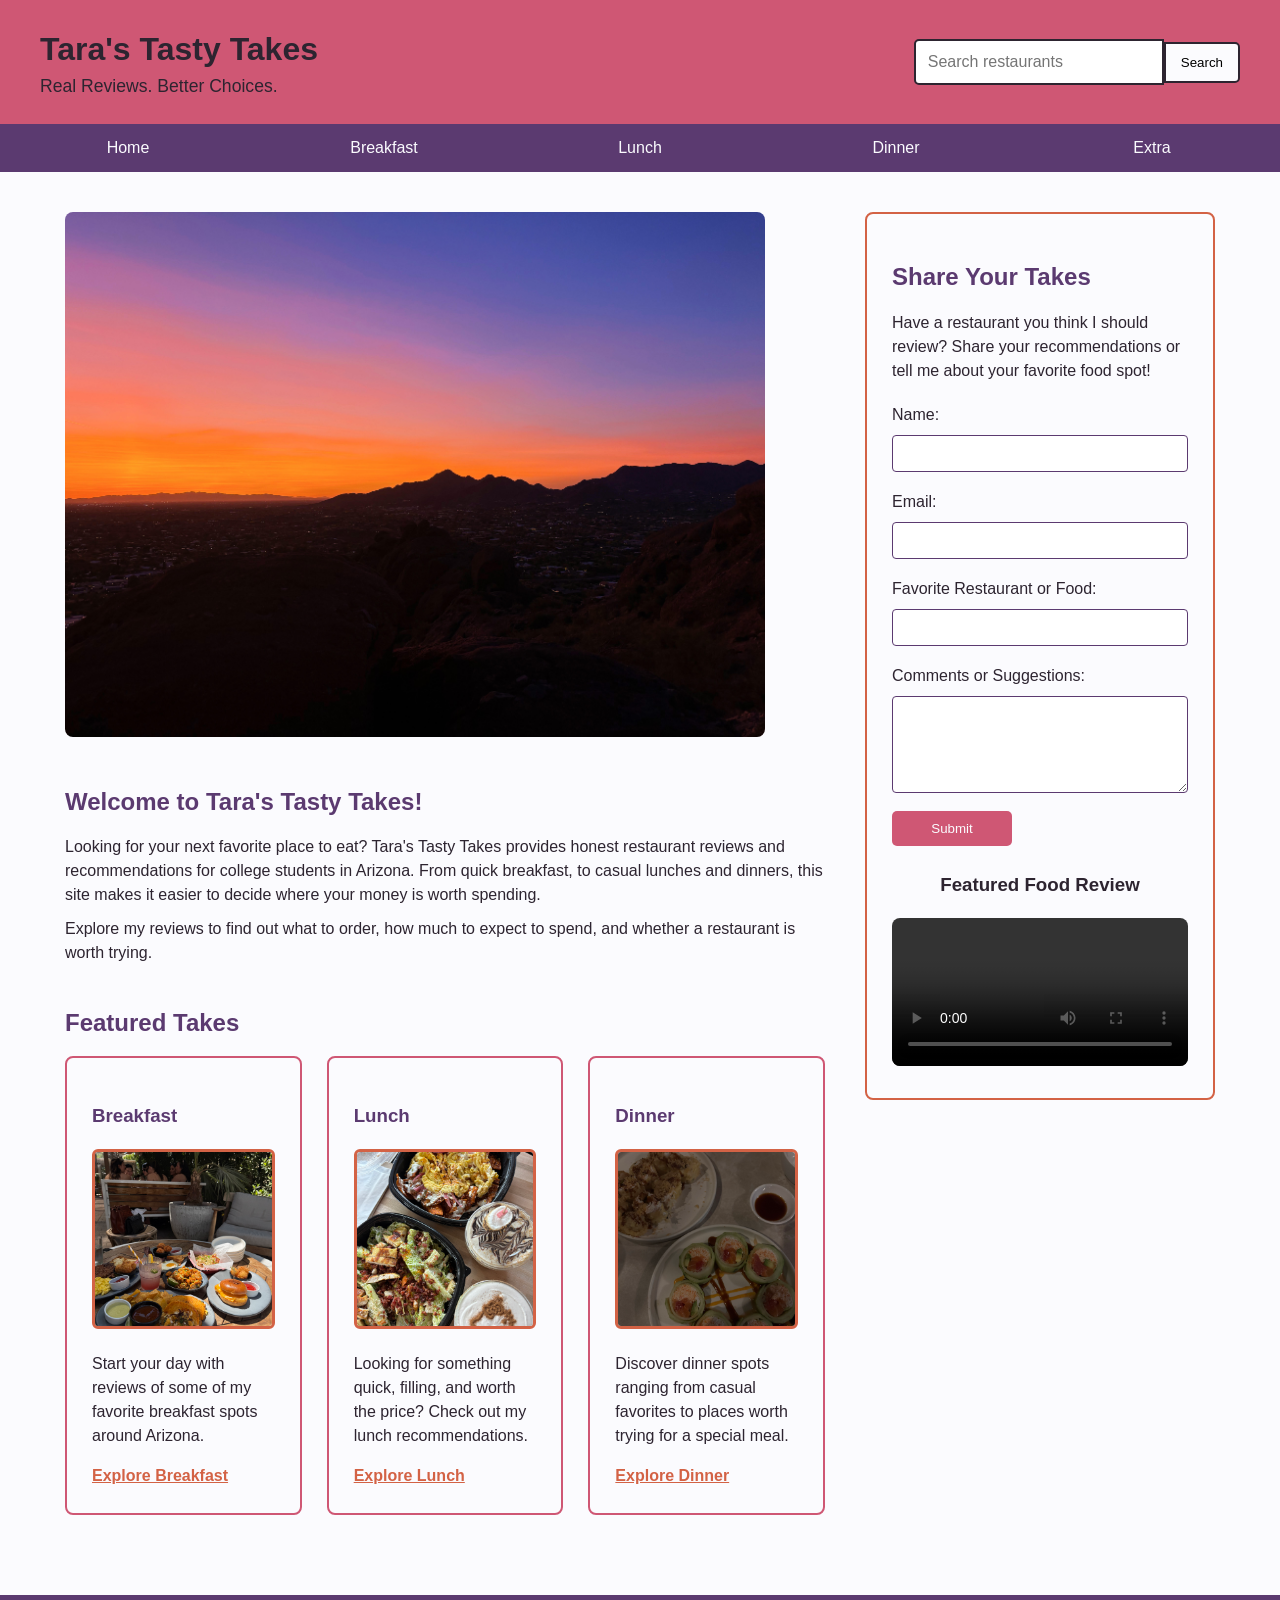
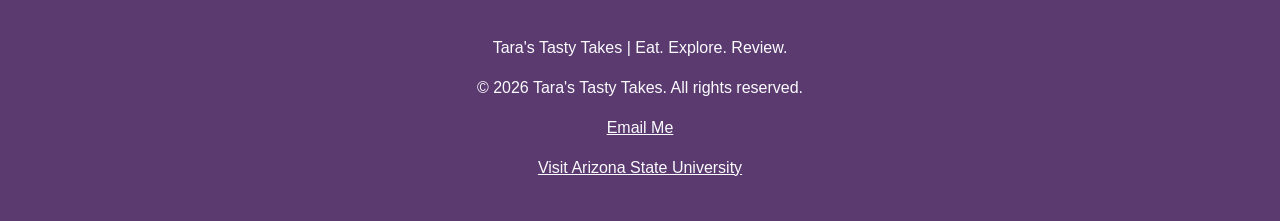
<file: index.html>
<!DOCTYPE html>
<html lang="en">
    <head>
        <script async src="https://www.googletagmanager.com/gtag/js?id=G-0K34Y6JQ4S"></script>
        <script>
          window.dataLayer = window.dataLayer || [];
          function gtag(){dataLayer.push(arguments);}
          gtag('js', new Date());

          gtag('config', 'G-0K34Y6JQ4S');
        </script>
        <meta charset="UTF-8">
        <meta name="viewport" content="width=device-width, initial-scale=1.0">
        <meta name="description" content="Tara's Tasty Takes provides restaurant reviews and recommendations for college students in Arizona.">
        <meta name="keywords" content="Arizona restaurants, restaurant reviews, food, college students">
        <meta name="author" content="Tara">
        <title>Tara's Tasty Takes | Home</title>
        <link rel="stylesheet" href="style.css">
    </head>
    <body>
        <header>
            <div class="header-content">
                <div class="logo">
                    <h1>Tara's Tasty Takes</h1>
                    <p>Real Reviews. Better Choices.</p>
                </div>
                <form class="search-form" action="#" method="get">
                    <label for="search" class="search-label">Search</label>
                    <input type="search" id="search" name="search" placeholder="Search restaurants">
                    <button type="submit">Search</button>
                </form>
            </div>
        </header>
        <nav>
            <ul>
                <li><a href="index.html">Home</a></li>
                <li><a href="breakfast.html">Breakfast</a></li>
                <li><a href="lunch.html">Lunch</a></li>
                <li><a href="dinner.html">Dinner</a></li>
                <li><a href="extra.html">Extra</a></li>
            </ul>
        </nav>
        <main>
            <div class="main-content">
                <section class="intro">
                    <img src="sunset.jpg" alt="Arizona sunset">
                    <h2>Welcome to Tara's Tasty Takes!</h2>
                    <p>
                        Looking for your next favorite place to eat? Tara's Tasty Takes
                        provides honest restaurant reviews and recommendations for college 
                        students in Arizona. From quick breakfast, to casual lunches and dinners, 
                        this site makes it easier to decide where your money is worth spending.
                    </p>
                    <p>
                        Explore my reviews to find out what to order, how much to expect to spend,
                        and whether a restaurant is worth trying.
                    </p>
                </section>
                <section class="featured">
                    <h2>Featured Takes</h2>
                    <div class="featured-grid">
                        <article>
                            <h3>Breakfast</h3>
                            <img src="featured-breakfast.jpg" alt="featured breakfast">
                            <p>
                                Start your day with reviews of some of my favorite breakfast
                                spots around Arizona.
                            </p>
                            <a href="breakfast.html">Explore Breakfast</a>
                        </article>
                        <article>
                            <h3>Lunch</h3>
                            <img src="featured-lunch.jpg" alt="featured lunch">
                            <p>
                                Looking for something quick, filling, and worth the price?
                                Check out my lunch recommendations.
                            </p>
                            <a href="lunch.html">Explore Lunch</a>
                        </article>
                        <article>
                            <h3>Dinner</h3>
                            <img src="featured-dinner.jpg" alt="featured dinner">
                            <p>
                                Discover dinner spots ranging from casual favorites to places
                                worth trying for a special meal.
                            </p>
                            <a href="dinner.html">Explore Dinner</a>
                        </article>
                    </div>
                </section>
            </div>
            <section class="feedback">
                <h2>Share Your Takes</h2>
                <p>
                    Have a restaurant you think I should review? Share your recommendations
                    or tell me about your favorite food spot!
                </p>
                <form action="#" method="post">
                    <label for="name">Name:</label>
                    <input type="text" id="name" name="name">
                    <label for="email">Email:</label>
                    <input type="email" id="email" name="email">
                    <label for="favorite">Favorite Restaurant or Food:</label>
                    <input type="text" id="favorite" name="favorite">
                    <label for="comments">Comments or Suggestions:</label>
                    <textarea id="comments" name="comments" rows="5"></textarea>
                    <button type="submit">Submit</button>
                </form>
                <section class="video-section">
                    <h3>Featured Food Review</h3>
                    <video controls>
                        <source src="PitaValley-Video-Review.MP4" type="video/mp4">
                        Your browser does not support the video element.
                    </video>
                </section>
            </section>
        </main>
        <footer>
            <p>
                Tara's Tasty Takes | Eat. Explore. Review.
            </p>
            <p>&copy; 2026 Tara's Tasty Takes. All rights reserved.</p>
            <p>
                <a href="mailto:tarastastytakes@gmail.com">Email Me</a>
            </p>
            <p>
                <a href="https://www.asu.edu/" target="_blank" rel="noopener noreferer">
                    Visit Arizona State University
                </a>
            </p>
        </footer>
    </body>
</html>
</file>
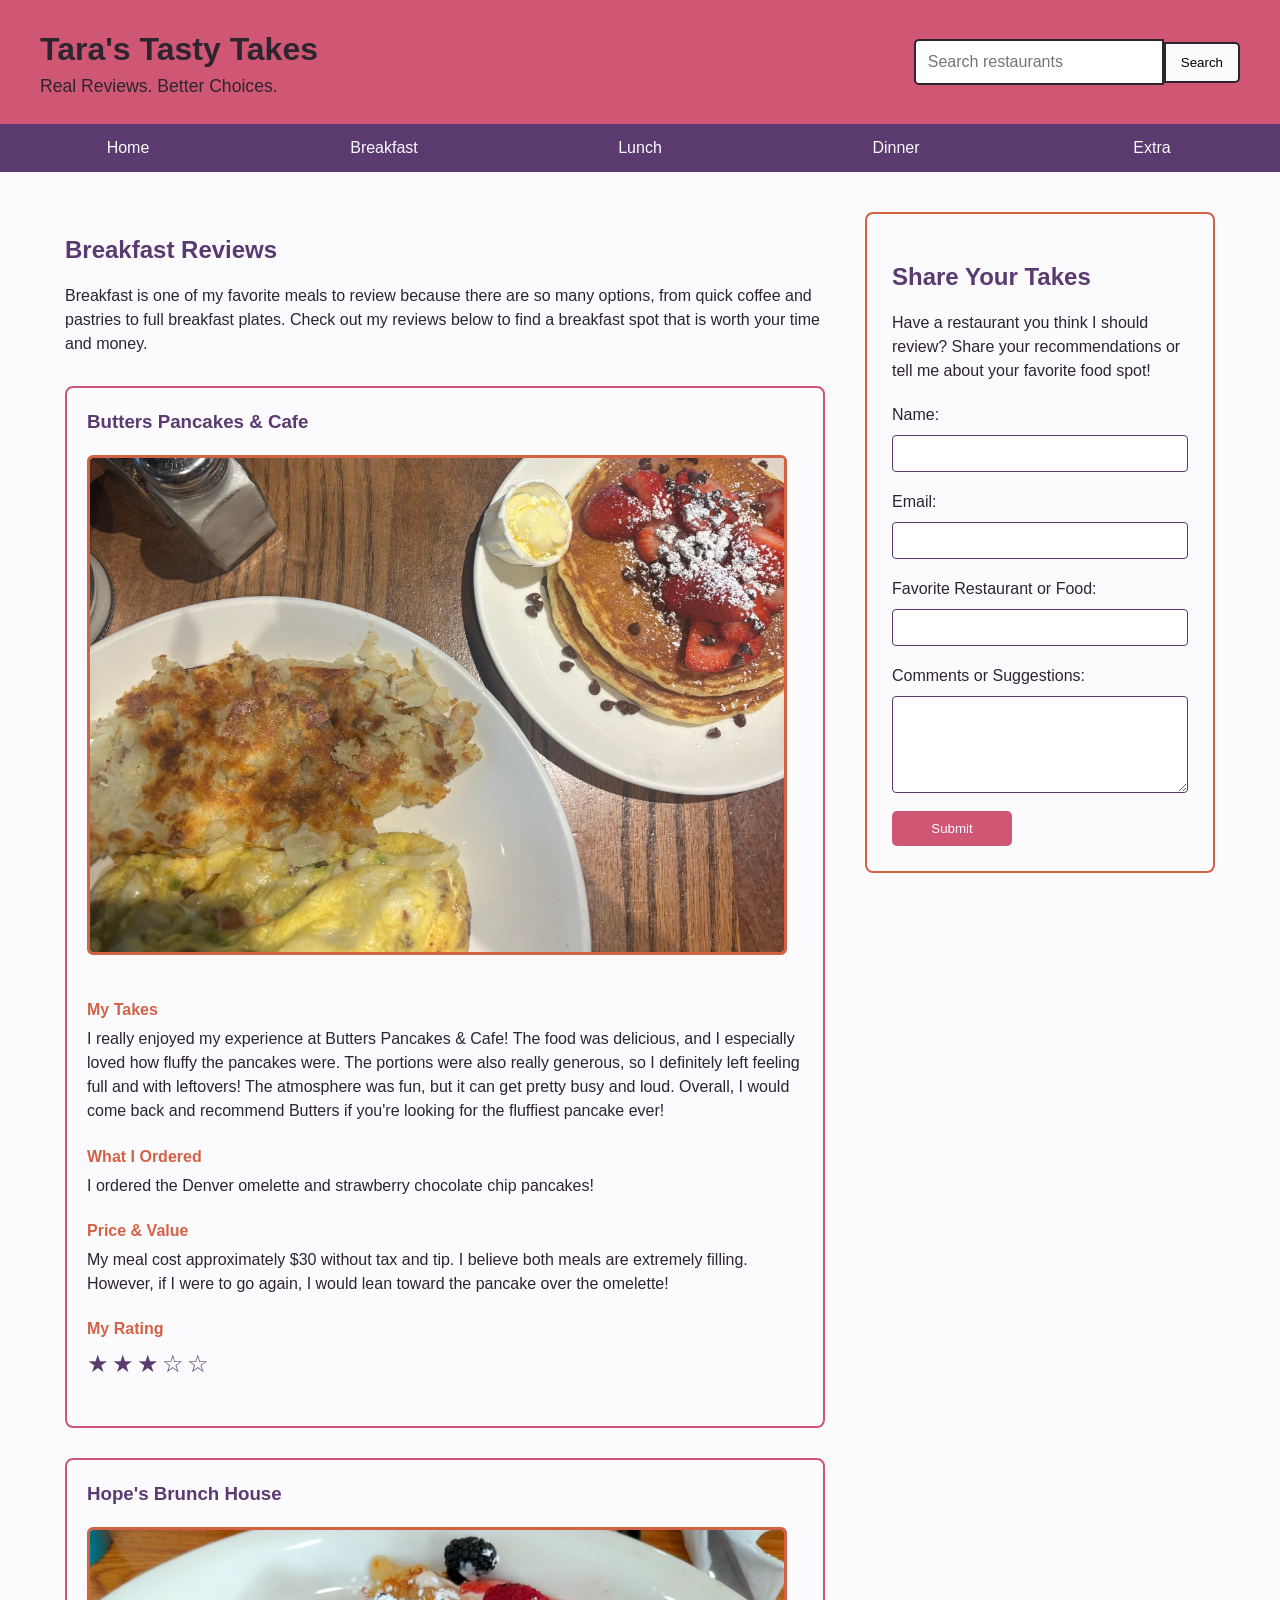
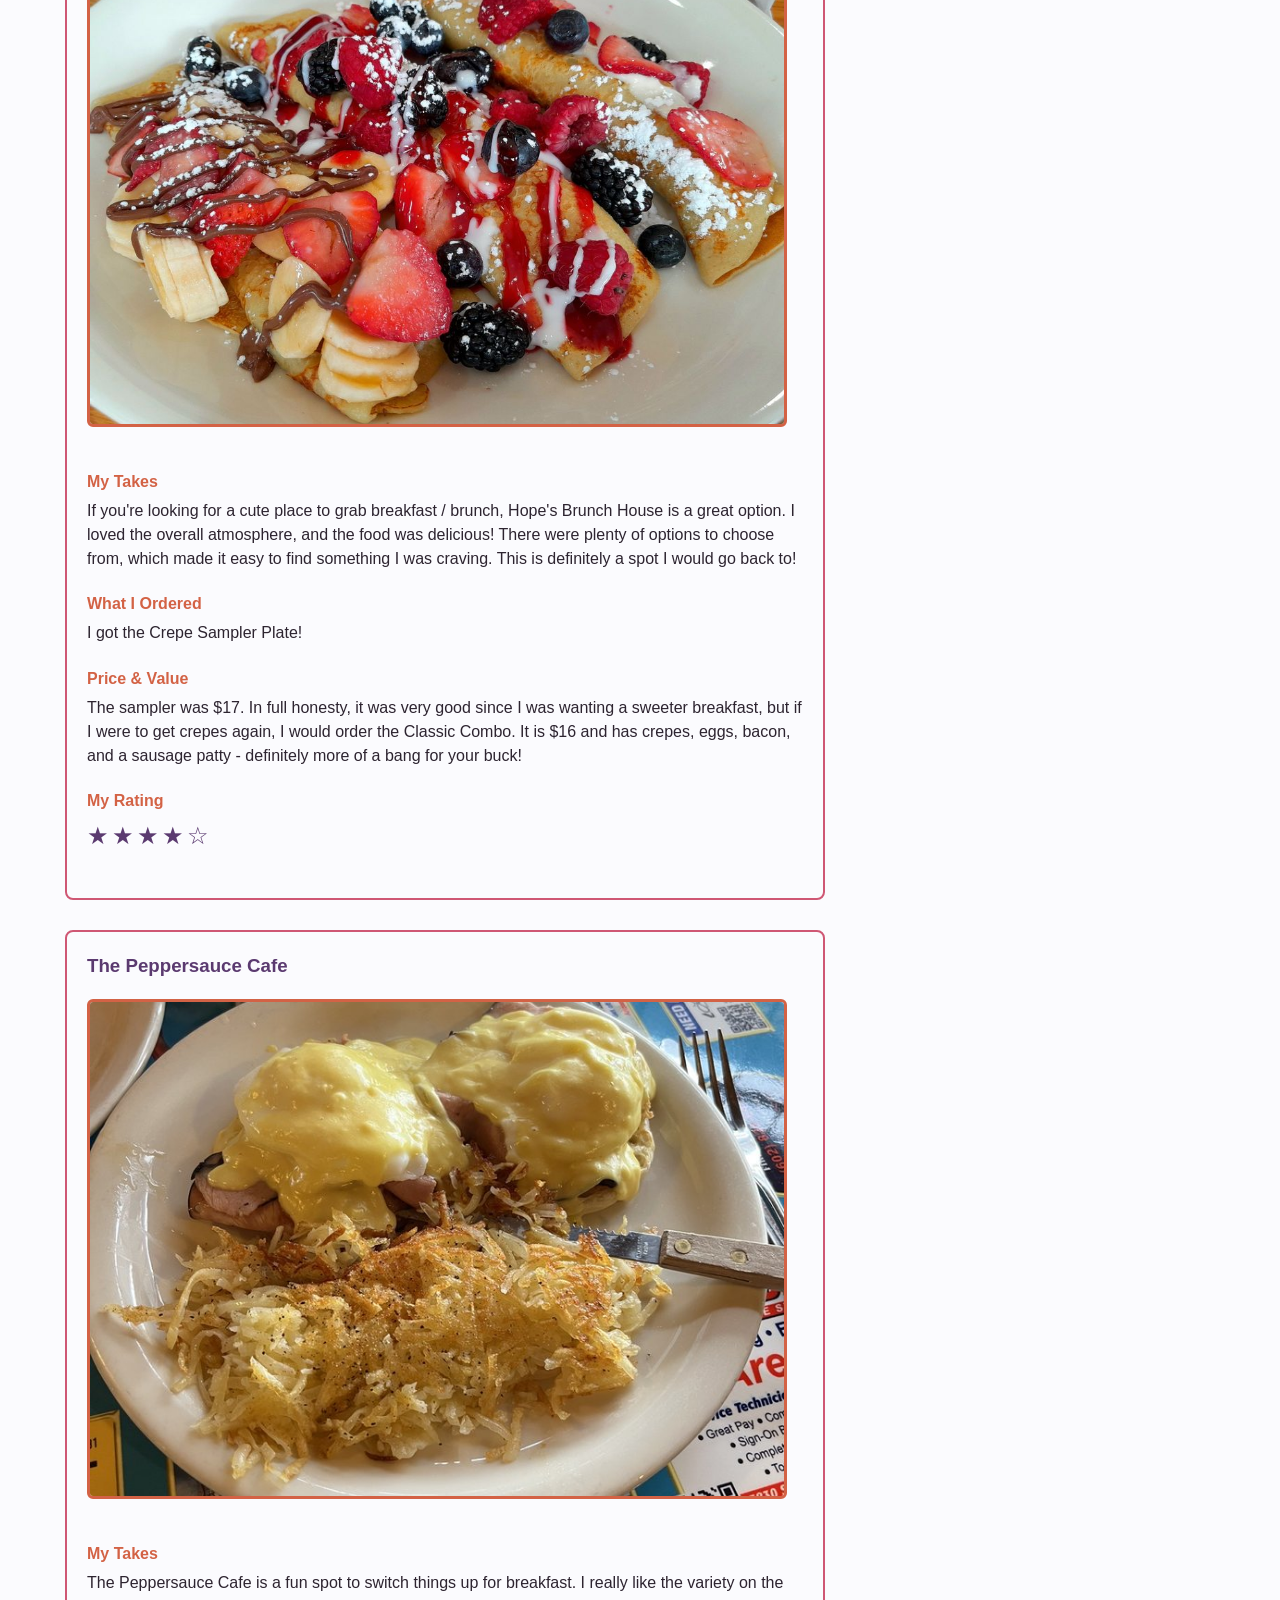
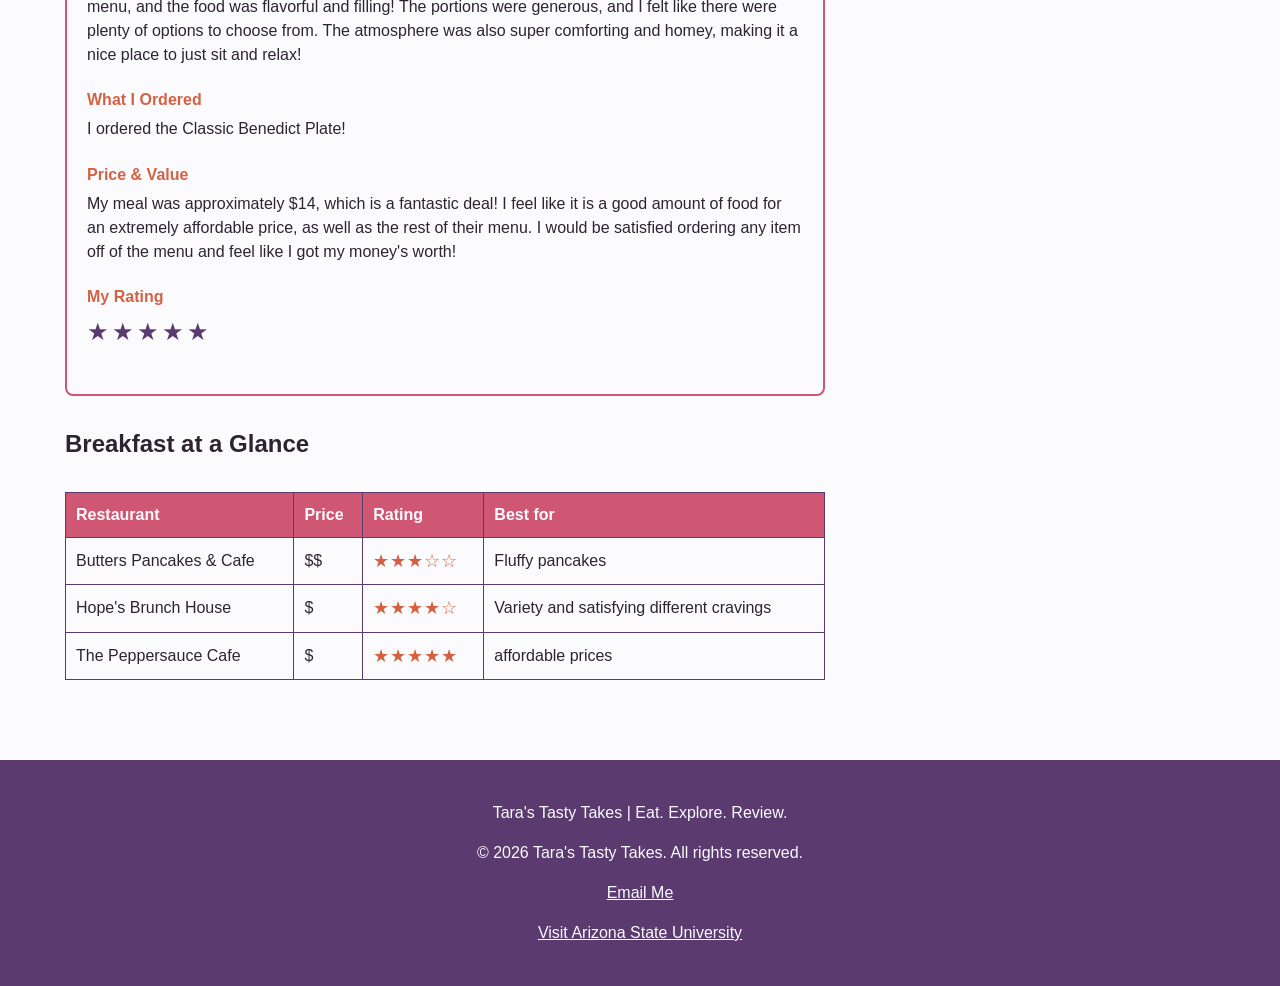
<file: breakfast.html>
<!DOCTYPE html>
<html lang="en">
    <head>
        <script async src="https://www.googletagmanager.com/gtag/js?id=G-0K34Y6JQ4S"></script>
        <script>
          window.dataLayer = window.dataLayer || [];
          function gtag(){dataLayer.push(arguments);}
          gtag('js', new Date());

          gtag('config', 'G-0K34Y6JQ4S');
        </script>
        <meta charset="UTF-8">
        <meta name="viewport" content="width=device-width, initial-scale=1.0">
        <meta name="description" content="Breakfast restaurant reviews and recommendations for college students in Arizona.">
        <meta name="keywords" content="Arizona breakfast restaurants, breakfast reviews, food, college students">
        <meta name="author" content="Tara">
        <title>Tara's Tasty Takes | Breakfast</title>
        <link rel="stylesheet" href="style.css">
    </head>
    <body>
        <header>
            <div class="header-content">
                <div class="logo">
                    <h1>Tara's Tasty Takes</h1>
                    <p>Real Reviews. Better Choices.</p>
                </div>
                <form class="search-form" action="#" method="get">
                    <label for="search" class="search-label">Search</label>
                    <input type="search" id="search" name="search" placeholder="Search restaurants">
                    <button type="submit">Search</button>
                </form>
            </div>
        </header>
        <nav>
            <ul>
                <li><a href="index.html">Home</a></li>
                <li><a href="breakfast.html">Breakfast</a></li>
                <li><a href="lunch.html">Lunch</a></li>
                <li><a href="dinner.html">Dinner</a></li>
                <li><a href="extra.html">Extra</a></li>
            </ul>
        </nav>
        <main>
            <div class="main-content">
                <section class="page-intro">
                    <h2>Breakfast Reviews</h2>
                    <p>
                        Breakfast is one of my favorite meals to review because there are
                        so many options, from quick coffee and pastries to full breakfast
                        plates. Check out my reviews below to find a breakfast spot that
                        is worth your time and money.
                    </p>
                </section>
                <section class="review-card">
                    <h3>Butters Pancakes & Cafe</h3>
                    <img src="buttersreview.jpg"
                    alt="Breakfast from Butters Pancakes & Cafe">
                    <h4>My Takes</h4>
                    <p>
                        I really enjoyed my experience at Butters Pancakes & Cafe! The food was
                        delicious, and I especially loved how fluffy the pancakes were. The portions
                        were also really generous, so I definitely left feeling full and with leftovers!
                        The atmosphere was fun, but it can get pretty busy and loud. Overall, I would
                        come back and recommend Butters if you're looking for the fluffiest pancake ever!
                    </p>
                    <h4>What I Ordered</h4>
                    <p>
                        I ordered the Denver omelette and strawberry chocolate chip pancakes!
                    </p>
                    <h4>Price &amp; Value</h4>
                    <p>
                        My meal cost approximately $30 without tax and tip. I believe both meals are extremely
                        filling. However, if I were to go again, I would lean toward the pancake over the omelette!
                    </p>
                    <h4>My Rating</h4>
                    <p class="rating">★★★☆☆</p>
                </section>
                <section class="review-card">
                    <h3>Hope's Brunch House</h3>
                    <img src="hopesbrunch.jpg"
                    alt="Breakfast from Hope's Brunch House">
                    <h4>My Takes</h4>
                    <p>
                        If you're looking for a cute place to grab breakfast / brunch, Hope's Brunch House
                        is a great option. I loved the overall atmosphere, and the food was delicious! There
                        were plenty of options to choose from, which made it easy to find something I was
                        craving. This is definitely a spot I would go back to!
                    </p>
                    <h4>What I Ordered</h4>
                    <p>
                        I got the Crepe Sampler Plate!
                    </p>
                    <h4>Price &amp; Value</h4>
                    <p>
                        The sampler was $17. In full honesty, it was very good since I was wanting a sweeter
                        breakfast, but if I were to get crepes again, I would order the Classic Combo. It is
                        $16 and has crepes, eggs, bacon, and a sausage patty - definitely more of a bang for
                        your buck! 
                    </p>
                    <h4>My Rating</h4>
                    <p class="rating">★★★★☆</p>
                </section>
                <section class="review-card">
                    <h3>The Peppersauce Cafe</h3>
                    <img src="peppersauce.jpg"
                    alt="Breakfast from the Peppersauce Cafe">
                    <h4>My Takes</h4>
                    <p>
                        The Peppersauce Cafe is a fun spot to switch things up for breakfast. I really like the variety
                        on the menu, and the food was flavorful and filling! The portions were generous, and I felt
                        like there were plenty of options to choose from. The atmosphere was also super comforting and 
                        homey, making it a nice place to just sit and relax!
                    </p>
                    <h4>What I Ordered</h4>
                    <p>
                        I ordered the Classic Benedict Plate!
                    </p>
                    <h4>Price &amp; Value</h4>
                    <p>
                        My meal was approximately $14, which is a fantastic deal! I feel like it is a good amount of food
                        for an extremely affordable price, as well as the rest of their menu. I would be satisfied ordering
                        any item off of the menu and feel like I got my money's worth!
                    </p>
                    <h4>My Rating</h4>
                    <p class="rating">★★★★★</p>
                </section>
                <section>
                    <h2>Breakfast at a Glance</h2>
                    <table class="review-table">
                        <tr>
                            <th>Restaurant</th>
                            <th>Price</th>
                            <th>Rating</th>
                            <th>Best for</th>
                        </tr>
                        <tr>
                            <td>Butters Pancakes & Cafe</td>
                            <td>$$</td>
                            <td class="table-rating">★★★☆☆</td>
                            <td>Fluffy pancakes</td>
                        </tr>
                        <tr>
                            <td>Hope's Brunch House</td>
                            <td>$</td>
                            <td class="table-rating">★★★★☆</td>
                            <td>Variety and satisfying different cravings</td>
                        </tr>
                        <tr>
                            <td>The Peppersauce Cafe</td>
                            <td>$</td>
                            <td class="table-rating">★★★★★</td>
                            <td>affordable prices</td>
                        </tr>
                    </table>
                </section>
            </div>
            <section class="feedback">
                <h2>Share Your Takes</h2>
                <p>
                    Have a restaurant you think I should review? Share your recommendations
                    or tell me about your favorite food spot!
                </p>
                <form action="#" method="post">
                    <label for="name">Name:</label>
                    <input type="text" id="name" name="name">
                    <label for="email">Email:</label>
                    <input type="email" id="email" name="email">
                    <label for="favorite">Favorite Restaurant or Food:</label>
                    <input type="text" id="favorite" name="favorite">
                    <label for="comments">Comments or Suggestions:</label>
                    <textarea id="comments" name="comments" rows="5"></textarea>
                    <button type="submit">Submit</button>
                </form>
            </section>
        </main>
        <footer>
            <p>
                Tara's Tasty Takes | Eat. Explore. Review.
            </p>
            <p>&copy; 2026 Tara's Tasty Takes. All rights reserved.</p>
            <p>
                <a href="mailto:tarastastytakes@gmail.com">Email Me</a>
            </p>
            <p>
                <a href="https://www.asu.edu/" target="_blank" rel="noopener noreferer">
                    Visit Arizona State University
                </a>
            </p>
        </footer>
    </body>
</html>
</file>
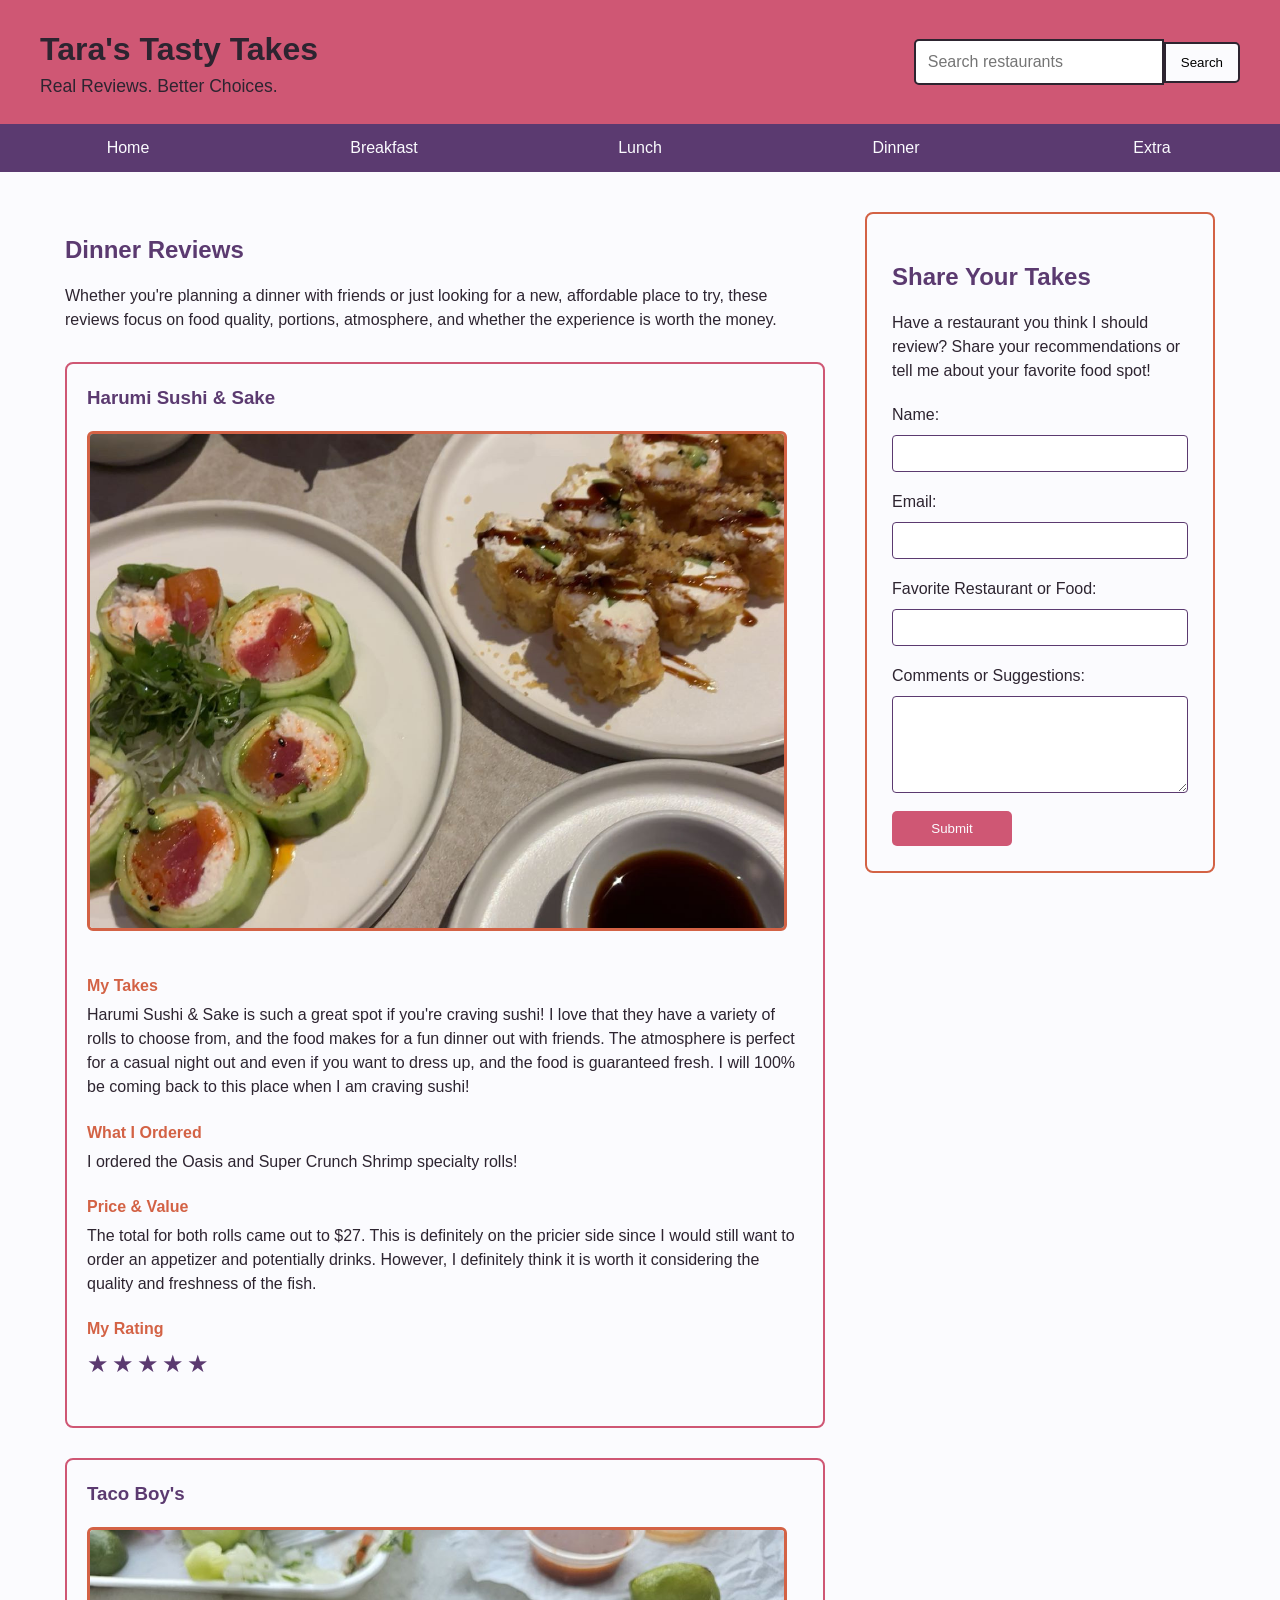
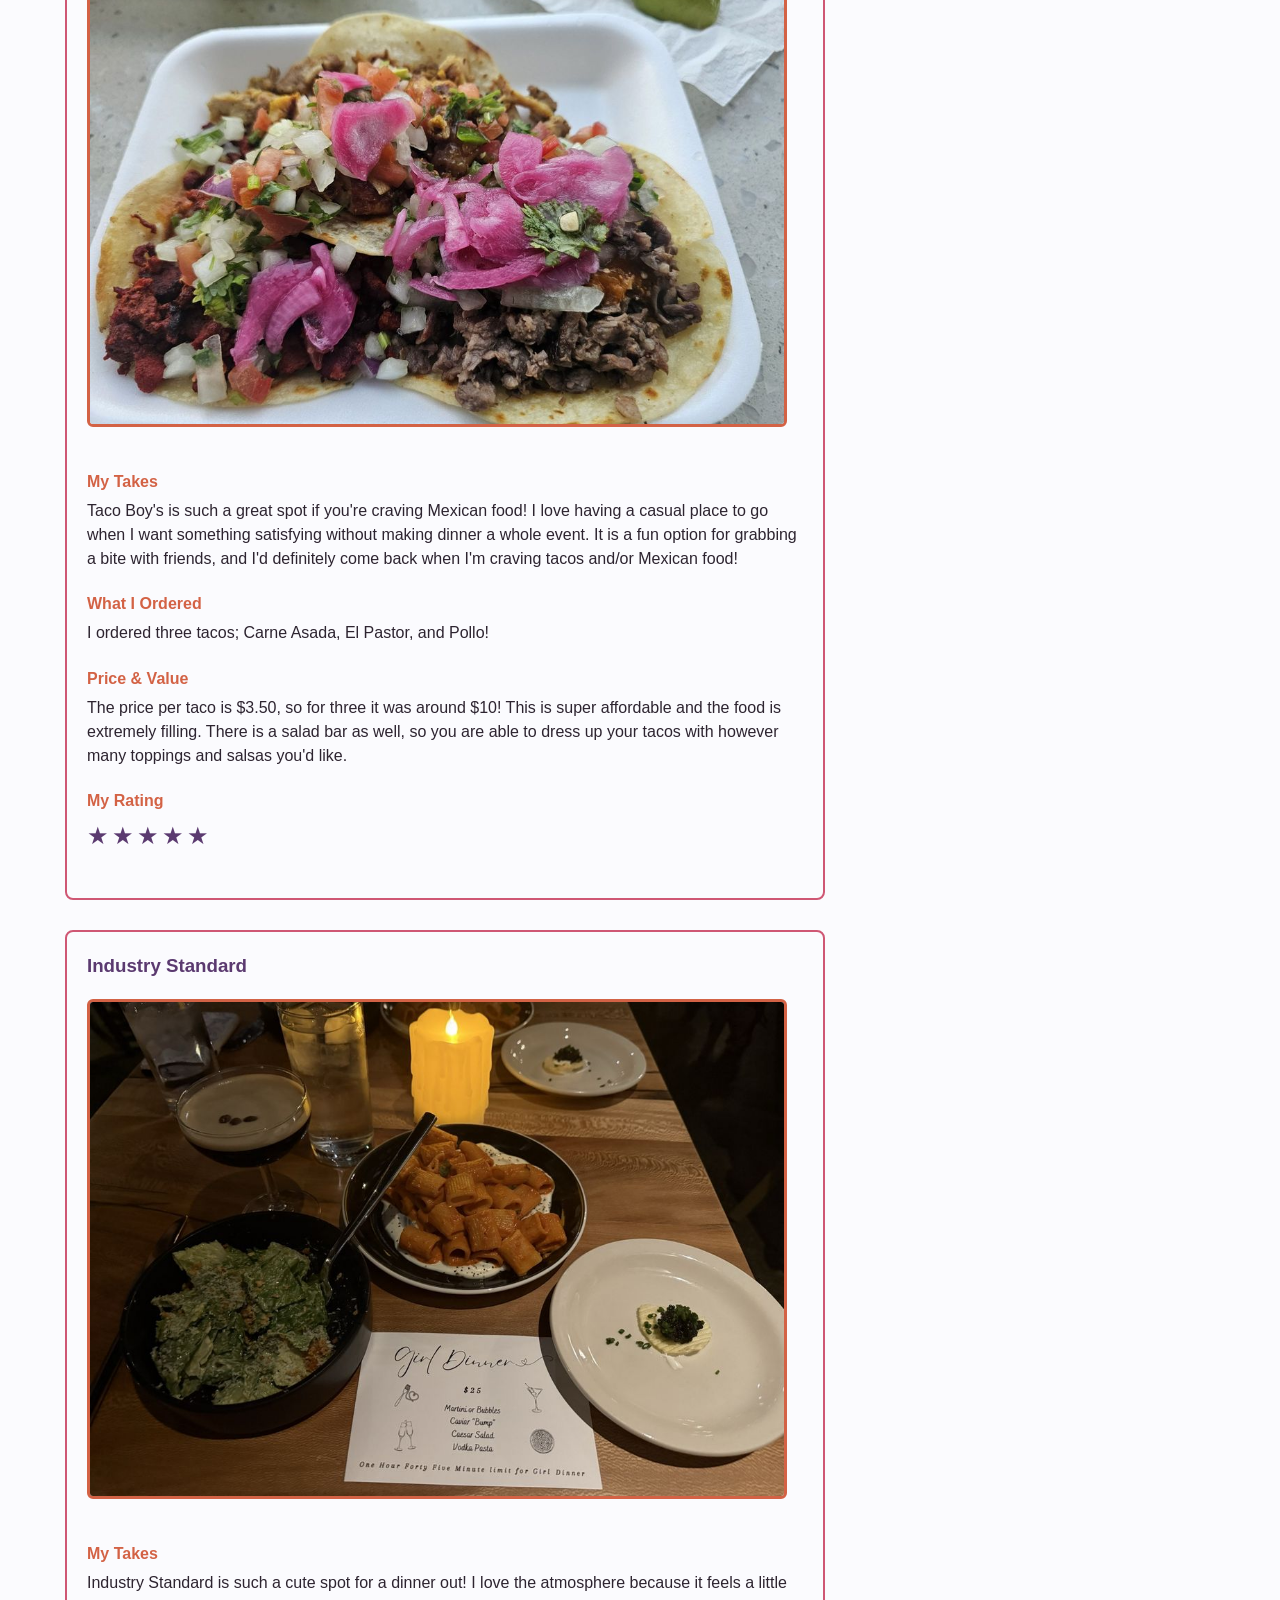
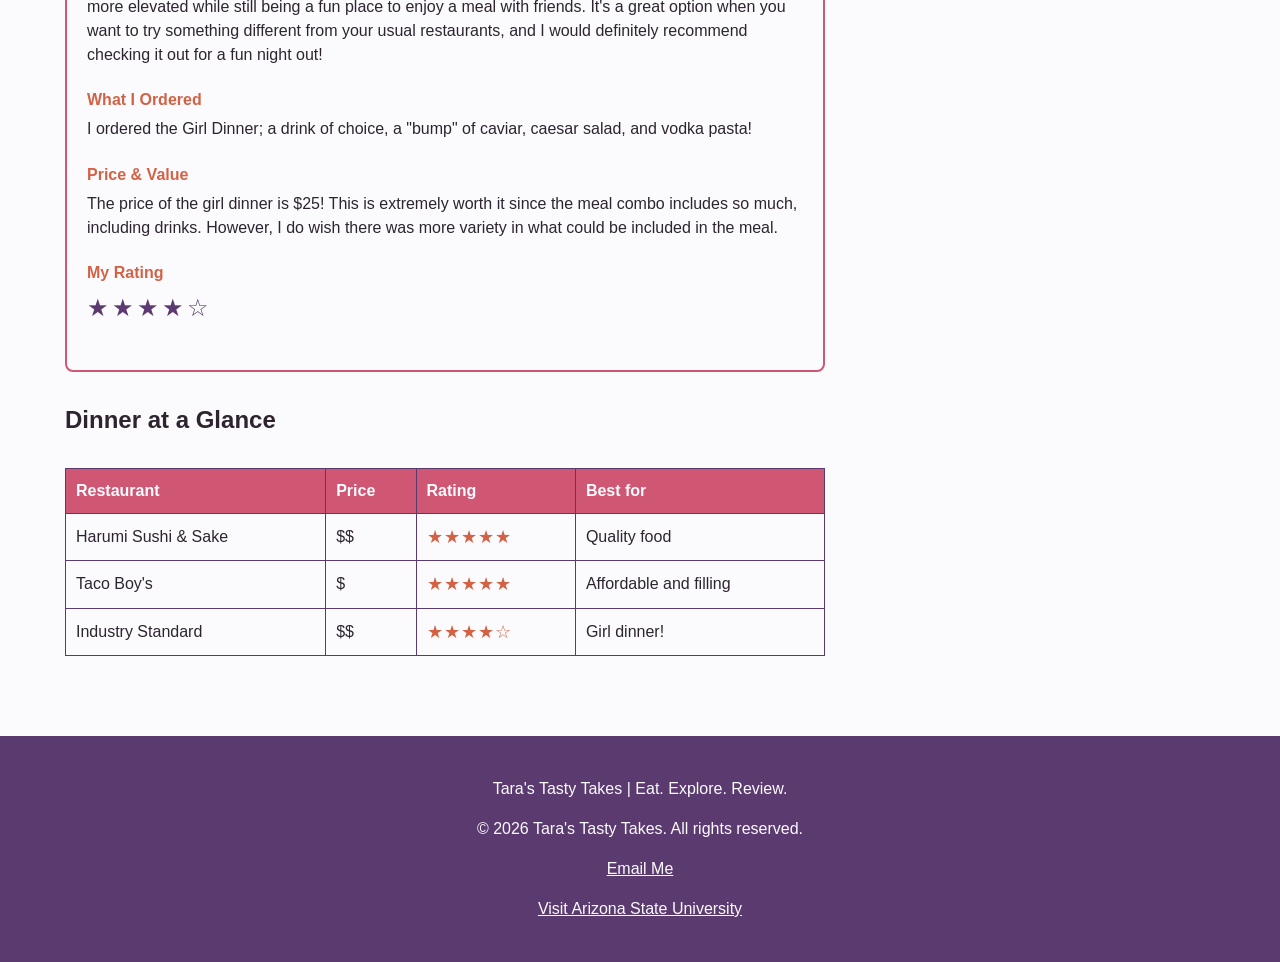
<file: dinner.html>
<!DOCTYPE html>
<html lang="en">
    <head>
        <script async src="https://www.googletagmanager.com/gtag/js?id=G-0K34Y6JQ4S"></script>
        <script>
          window.dataLayer = window.dataLayer || [];
          function gtag(){dataLayer.push(arguments);}
          gtag('js', new Date());

          gtag('config', 'G-0K34Y6JQ4S');
        </script>
        <meta charset="UTF-8">
        <meta name="viewport" content="width=device-width, initial-scale=1.0">
        <meta name="description" content="Dinner restaurant reviews and recommendations for college students in Arizona.">
        <meta name="keywords" content="Arizona dinner restaurants, dinner reviews, food, college students">
        <meta name="author" content="Tara">
        <title>Tara's Tasty Takes | Dinner</title>
        <link rel="stylesheet" href="style.css">
    </head>
    <body>
        <header>
            <div class="header-content">
                <div class="logo">
                    <h1>Tara's Tasty Takes</h1>
                    <p>Real Reviews. Better Choices.</p>
                </div>
                <form class="search-form" action="#" method="get">
                    <label for="search" class="search-label">Search</label>
                    <input type="search" id="search" name="search" placeholder="Search restaurants">
                    <button type="submit">Search</button>
                </form>
            </div>
        </header>
        <nav>
            <ul>
                <li><a href="index.html">Home</a></li>
                <li><a href="breakfast.html">Breakfast</a></li>
                <li><a href="lunch.html">Lunch</a></li>
                <li><a href="dinner.html">Dinner</a></li>
                <li><a href="extra.html">Extra</a></li>
            </ul>
        </nav>
        <main>
            <div class="main-content">
                <section class="page-intro">
                    <h2>Dinner Reviews</h2>
                    <p>
                        Whether you're planning a dinner with friends or just looking for a new, affordable place
                        to try, these reviews focus on food quality, portions, atmosphere, and whether the experience
                        is worth the money.
                    </p>
                </section>
                <section class="review-card">
                    <h3>Harumi Sushi & Sake</h3>
                    <img src="harumi.jpg"
                    alt="Dinner from Harumi Sushi & Sake">
                    <h4>My Takes</h4>
                    <p>
                        Harumi Sushi & Sake is such a great spot if you're craving sushi! I love that they have a
                        variety of rolls to choose from, and the food makes for a fun dinner out with friends. The
                        atmosphere is perfect for a casual night out and even if you want to dress up, and the food is
                        guaranteed fresh. I will 100% be coming back to this place when I am craving sushi!
                    </p>
                    <h4>What I Ordered</h4>
                    <p>
                        I ordered the Oasis and Super Crunch Shrimp specialty rolls!
                    </p>
                    <h4>Price &amp; Value</h4>
                    <p>
                        The total for both rolls came out to $27. This is definitely on the pricier side since I
                        would still want to order an appetizer and potentially drinks. However, I definitely think
                        it is worth it considering the quality and freshness of the fish.                    
                    </p>
                    <h4>My Rating</h4>
                    <p class="rating">★★★★★</p>
                </section>
                <section class="review-card">
                    <h3>Taco Boy's</h3>
                    <img src="tacoboys.jpg"
                    alt="Dinner from Taco Boy's">
                    <h4>My Takes</h4>
                    <p>
                        Taco Boy's is such a great spot if you're craving Mexican food! I love having a casual
                        place to go when I want something satisfying without making dinner a whole event. It is
                        a fun option for grabbing a bite with friends, and I'd definitely come back when I'm
                        craving tacos and/or Mexican food!
                    </p>
                    <h4>What I Ordered</h4>
                    <p>
                        I ordered three tacos; Carne Asada, El Pastor, and Pollo!
                    </p>
                    <h4>Price &amp; Value</h4>
                    <p>
                        The price per taco is $3.50, so for three it was around $10! This is super affordable
                        and the food is extremely filling. There is a salad bar as well, so you are able to
                        dress up your tacos with however many toppings and salsas you'd like.
                    </p>
                    <h4>My Rating</h4>
                    <p class="rating">★★★★★</p>
                </section>
                <section class="review-card">
                    <h3>Industry Standard</h3>
                    <img src="industrystandard.jpg"
                    alt="Dinner from Industry Standard">
                    <h4>My Takes</h4>
                    <p>
                        Industry Standard is such a cute spot for a dinner out! I love the atmosphere because it
                        feels a little more elevated while still being a fun place to enjoy a meal with friends.
                        It's a great option when you want to try something different from your usual restaurants,
                        and I would definitely recommend checking it out for a fun night out!
                    </p>
                    <h4>What I Ordered</h4>
                    <p>
                        I ordered the Girl Dinner; a drink of choice, a "bump" of caviar, caesar salad, and vodka
                        pasta!
                    </p>
                    <h4>Price &amp; Value</h4>
                    <p>
                        The price of the girl dinner is $25! This is extremely worth it since the meal combo includes
                        so much, including drinks. However, I do wish there was more variety in what could be included
                        in the meal.
                    </p>
                    <h4>My Rating</h4>
                    <p class="rating">★★★★☆</p>
                </section>
                <section>
                    <h2>Dinner at a Glance</h2>
                    <table class="review-table">
                        <tr>
                            <th>Restaurant</th>
                            <th>Price</th>
                            <th>Rating</th>
                            <th>Best for</th>
                        </tr>
                        <tr>
                            <td>Harumi Sushi & Sake</td>
                            <td>$$</td>
                            <td class="table-rating">★★★★★</td>
                            <td>Quality food</td>
                        </tr>
                        <tr>
                            <td>Taco Boy's</td>
                            <td>$</td>
                            <td class="table-rating">★★★★★</td>
                            <td>Affordable and filling</td>
                        </tr>
                        <tr>
                            <td>Industry Standard</td>
                            <td>$$</td>
                            <td class="table-rating">★★★★☆</td>
                            <td>Girl dinner!</td>
                        </tr>
                    </table>
                </section>
            </div>
            <section class="feedback">
                <h2>Share Your Takes</h2>
                <p>
                    Have a restaurant you think I should review? Share your recommendations
                    or tell me about your favorite food spot!
                </p>
                <form action="#" method="post">
                    <label for="name">Name:</label>
                    <input type="text" id="name" name="name">
                    <label for="email">Email:</label>
                    <input type="email" id="email" name="email">
                    <label for="favorite">Favorite Restaurant or Food:</label>
                    <input type="text" id="favorite" name="favorite">
                    <label for="comments">Comments or Suggestions:</label>
                    <textarea id="comments" name="comments" rows="5"></textarea>
                    <button type="submit">Submit</button>
                </form>
            </section>
        </main>
        <footer>
            <p>
                Tara's Tasty Takes | Eat. Explore. Review.
            </p>
            <p>&copy; 2026 Tara's Tasty Takes. All rights reserved.</p>
            <p>
                <a href="mailto:tarastastytakes@gmail.com">Email Me</a>
            </p>
            <p>
                <a href="https://www.asu.edu/" target="_blank" rel="noopener noreferer">
                    Visit Arizona State University
                </a>
            </p>
        </footer>
    </body>
</html>
</file>
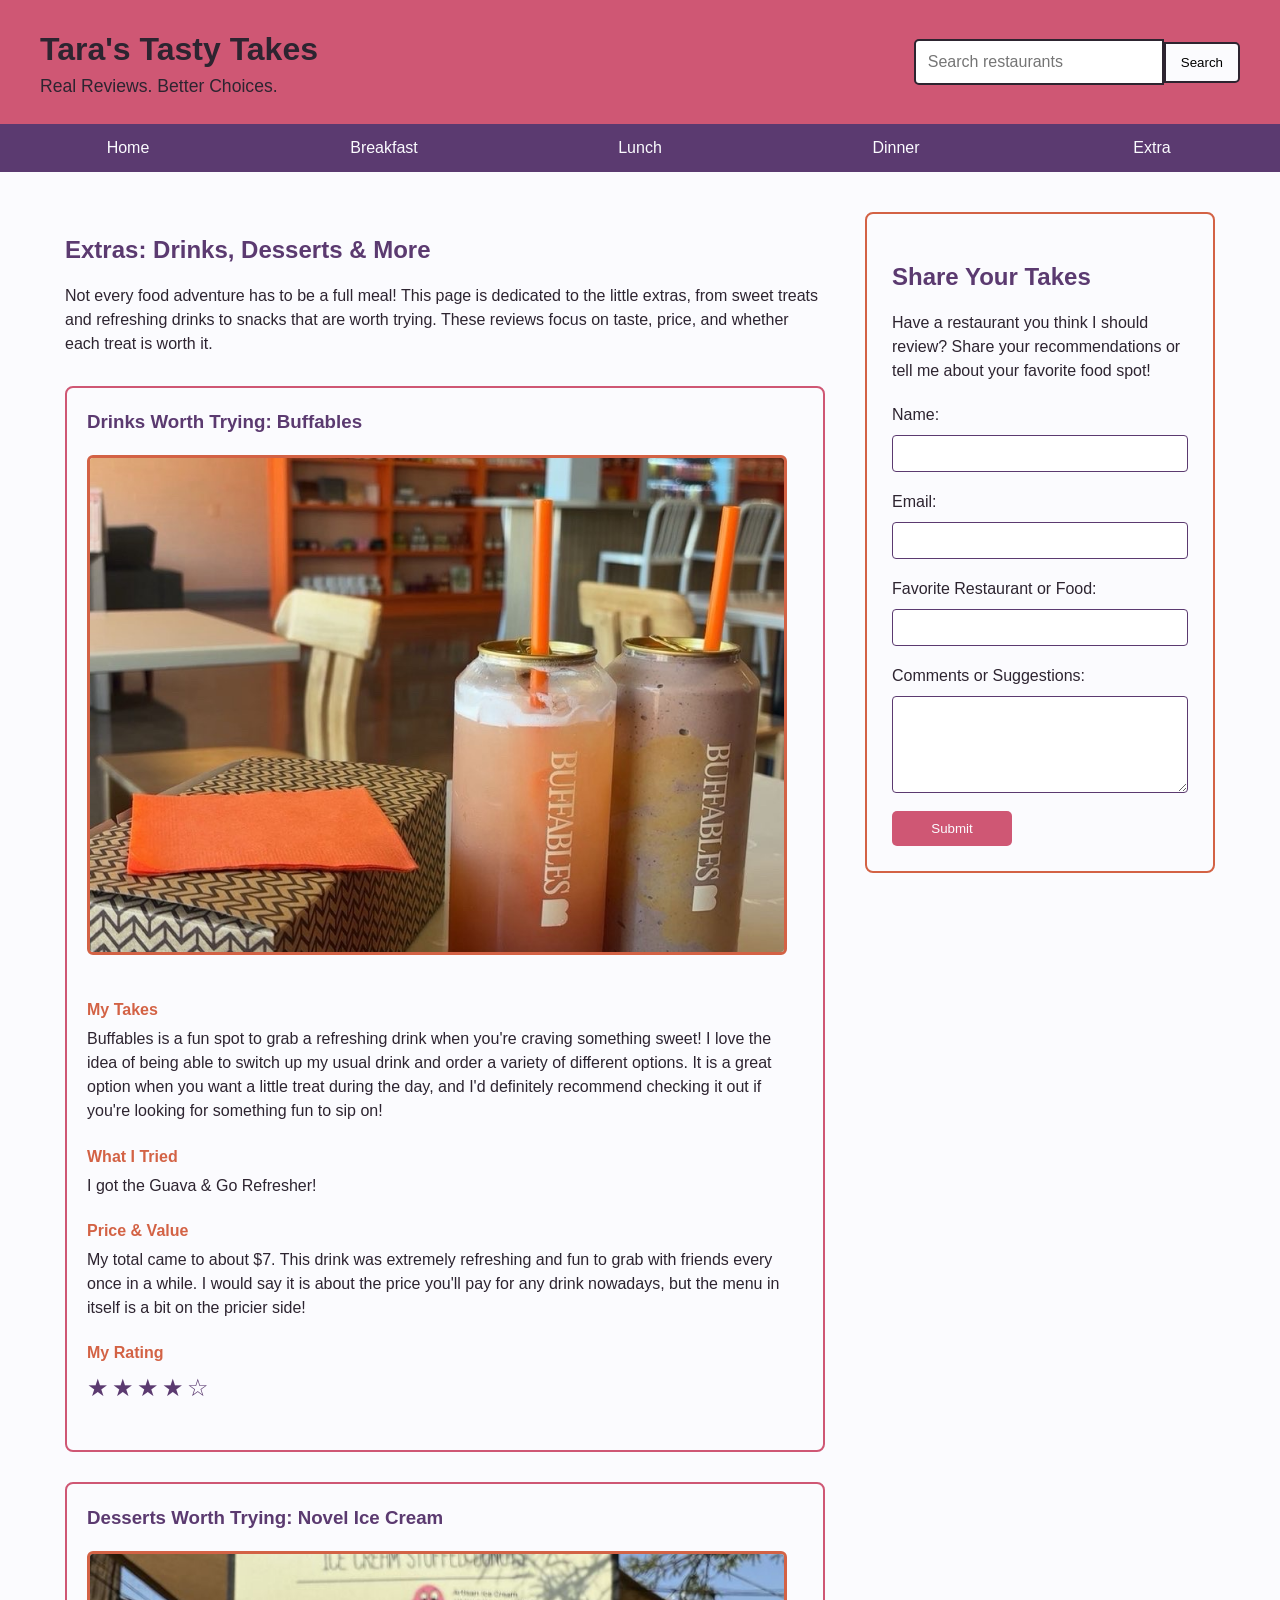
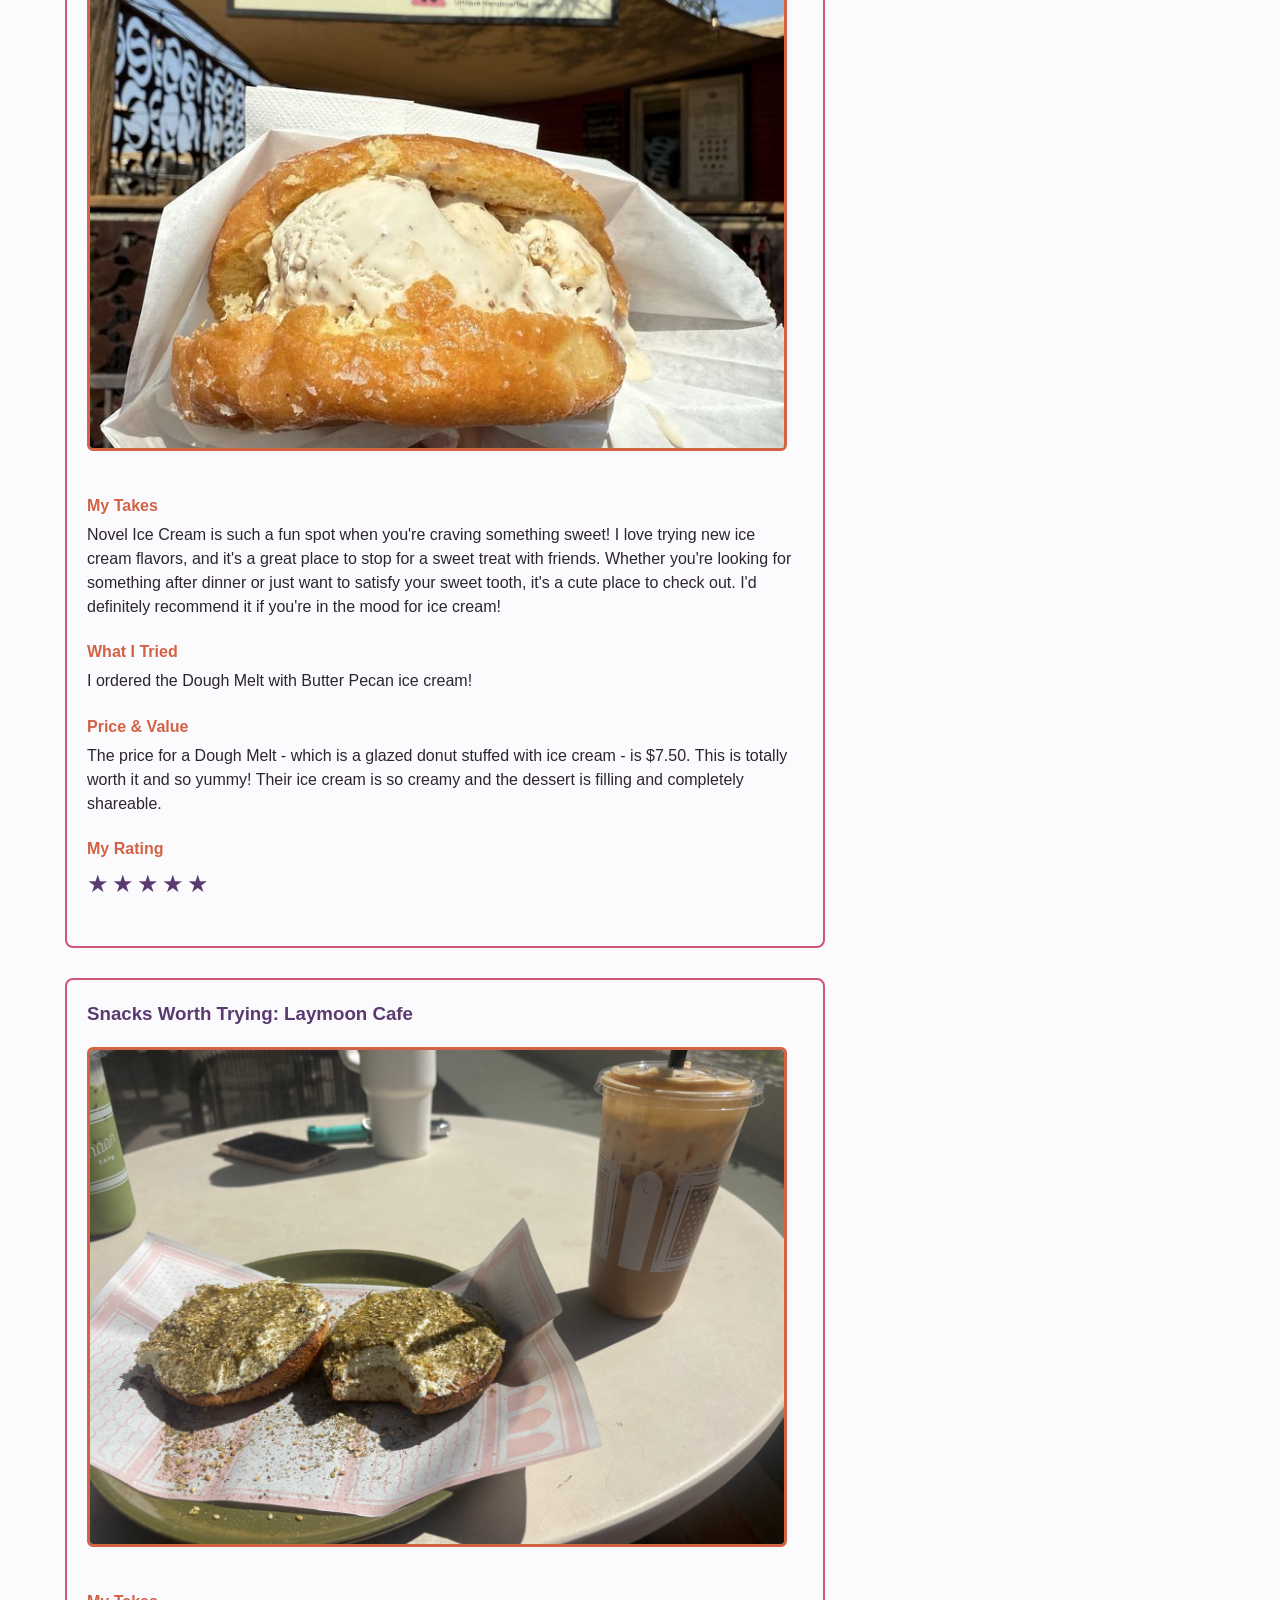
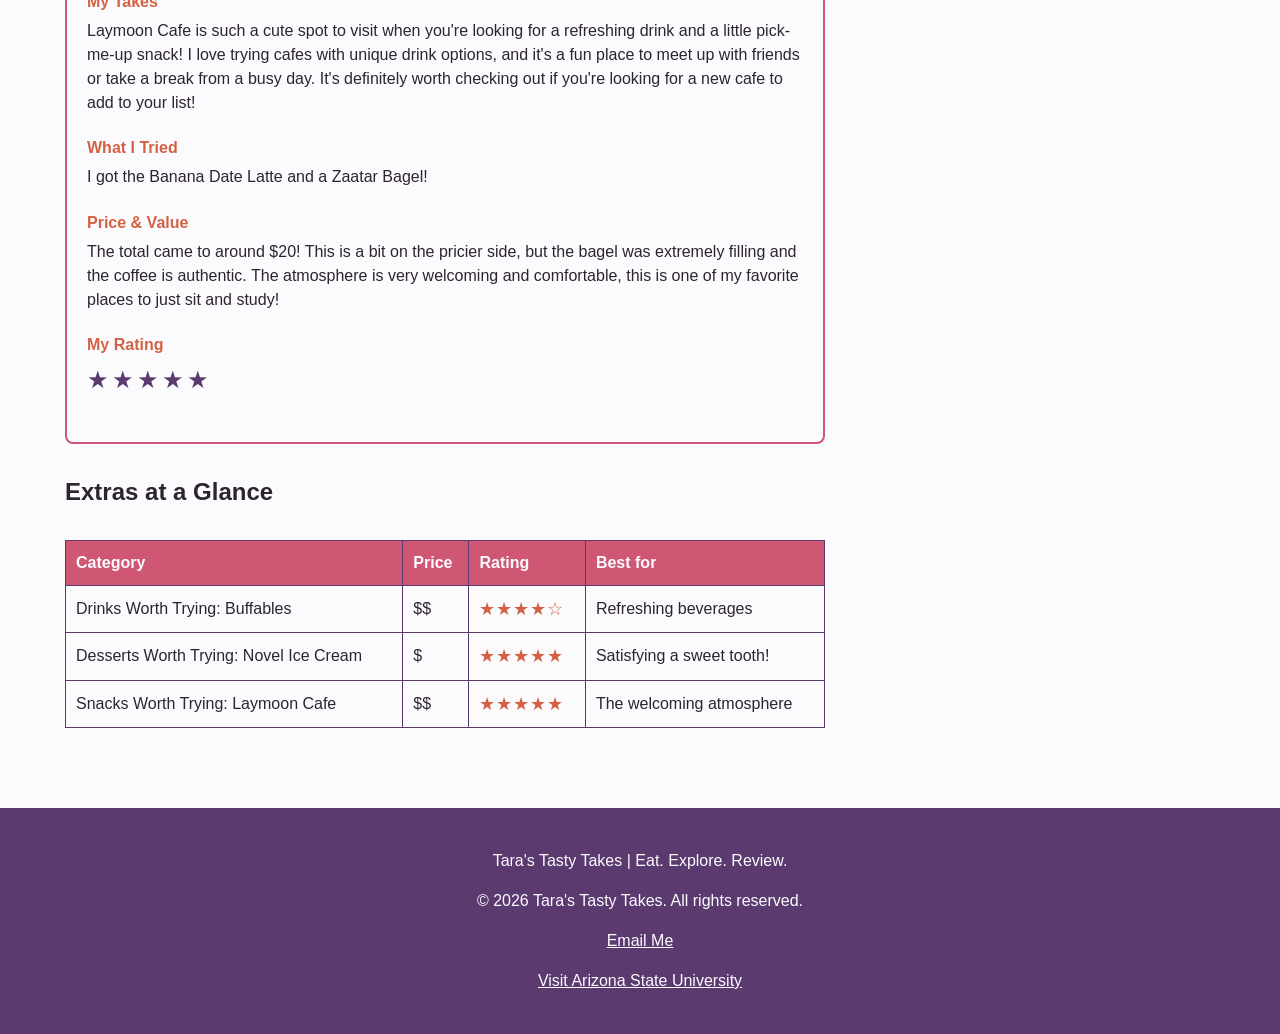
<file: extra.html>
<!DOCTYPE html>
<html lang="en">
    <head>
        <script async src="https://www.googletagmanager.com/gtag/js?id=G-0K34Y6JQ4S"></script>
        <script>
          window.dataLayer = window.dataLayer || [];
          function gtag(){dataLayer.push(arguments);}
          gtag('js', new Date());

          gtag('config', 'G-0K34Y6JQ4S');
        </script>
        <meta charset="UTF-8">
        <meta name="viewport" content="width=device-width, initial-scale=1.0">
        <meta name="description" content="Discover drink, dessert, and snack reviews for college students in Arizona.">
        <meta name="keywords" content="Arizona desserts, drinks, snacks, food reviews, college students">
        <meta name="author" content="Tara">
        <title>Tara's Tasty Takes | Extra</title>
        <link rel="stylesheet" href="style.css">
    </head>
    <body>
        <header>
            <div class="header-content">
                <div class="logo">
                    <h1>Tara's Tasty Takes</h1>
                    <p>Real Reviews. Better Choices.</p>
                </div>
                <form class="search-form" action="#" method="get">
                    <label for="search" class="search-label">Search</label>
                    <input type="search" id="search" name="search" placeholder="Search restaurants">
                    <button type="submit">Search</button>
                </form>
            </div>
        </header>
        <nav>
            <ul>
                <li><a href="index.html">Home</a></li>
                <li><a href="breakfast.html">Breakfast</a></li>
                <li><a href="lunch.html">Lunch</a></li>
                <li><a href="dinner.html">Dinner</a></li>
                <li><a href="extra.html">Extra</a></li>
            </ul>
        </nav>
        <main>
            <div class="main-content">
                <section class="page-intro">
                    <h2>Extras: Drinks, Desserts &amp; More</h2>
                    <p>
                        Not every food adventure has to be a full meal! This page is dedicated to the
                        little extras, from sweet treats and refreshing drinks to snacks that are worth
                        trying. These reviews focus on taste, price, and whether each treat is worth it.
                    </p>
                </section>
                <section class="review-card">
                    <h3>Drinks Worth Trying: Buffables</h3>
                    <img src="buffables.jpg"
                    alt="Drinks from Buffables">
                    <h4>My Takes</h4>
                    <p>
                        Buffables is a fun spot to grab a refreshing drink when you're craving something
                        sweet! I love the idea of being able to switch up my usual drink and order a
                        variety of different options. It is a great option when you want a little treat
                        during the day, and I'd definitely recommend checking it out if you're looking
                        for something fun to sip on!
                    </p>
                    <h4>What I Tried</h4>
                    <p>
                        I got the Guava & Go Refresher!
                    </p>
                    <h4>Price &amp; Value</h4>
                    <p>
                        My total came to about $7. This drink was extremely refreshing and fun to grab
                        with friends every once in a while. I would say it is about the price you'll pay
                        for any drink nowadays, but the menu in itself is a bit on the pricier side!
                    </p>
                    <h4>My Rating</h4>
                    <p class="rating">★★★★☆</p>
                </section>
                <section class="review-card">
                    <h3>Desserts Worth Trying: Novel Ice Cream</h3>
                    <img src="novelicecream.jpg"
                    alt="Dessert from Novel Ice Cream">
                    <h4>My Takes</h4>
                    <p>
                        Novel Ice Cream is such a fun spot when you're craving something sweet! I love trying
                        new ice cream flavors, and it's a great place to stop for a sweet treat with friends.
                        Whether you're looking for something after dinner or just want to satisfy your sweet
                        tooth, it's a cute place to check out. I'd definitely recommend it if you're in the
                        mood for ice cream!
                    </p>
                    <h4>What I Tried</h4>
                    <p>
                        I ordered the Dough Melt with Butter Pecan ice cream!
                    </p>
                    <h4>Price &amp; Value</h4>
                    <p>
                        The price for a Dough Melt - which is a glazed donut stuffed with ice cream -
                        is $7.50. This is totally worth it and so yummy! Their ice cream is so creamy
                        and the dessert is filling and completely shareable.
                    </p>
                    <h4>My Rating</h4>
                    <p class="rating">★★★★★</p>
                </section>
                <section class="review-card">
                    <h3>Snacks Worth Trying: Laymoon Cafe</h3>
                    <img src="laymoon.jpg"
                    alt="Snack at Laymoon Cafe">
                    <h4>My Takes</h4>
                    <p>
                        Laymoon Cafe is such a cute spot to visit when you're looking for a refreshing drink
                        and a little pick-me-up snack! I love trying cafes with unique drink options, and it's
                        a fun place to meet up with friends or take a break from a busy day. It's definitely
                        worth checking out if you're looking for a new cafe to add to your list!
                    </p>
                    <h4>What I Tried</h4>
                    <p>
                        I got the Banana Date Latte and a Zaatar Bagel!
                    </p>
                    <h4>Price &amp; Value</h4>
                    <p>
                        The total came to around $20! This is a bit on the pricier side, but the bagel was
                        extremely filling and the coffee is authentic. The atmosphere is very welcoming
                        and comfortable, this is one of my favorite places to just sit and study!
                    </p>
                    <h4>My Rating</h4>
                    <p class="rating">★★★★★</p>
                </section>
                <section>
                    <h2>Extras at a Glance</h2>
                    <table class="review-table">
                        <tr>
                            <th>Category</th>
                            <th>Price</th>
                            <th>Rating</th>
                            <th>Best for</th>
                        </tr>
                        <tr>
                            <td>Drinks Worth Trying: Buffables</td>
                            <td>$$</td>
                            <td class="table-rating">★★★★☆</td>
                            <td>Refreshing beverages</td>
                        </tr>
                        <tr>
                            <td>Desserts Worth Trying: Novel Ice Cream</td>
                            <td>$</td>
                            <td class="table-rating">★★★★★</td>
                            <td>Satisfying a sweet tooth!</td>
                        </tr>
                        <tr>
                            <td>Snacks Worth Trying: Laymoon Cafe</td>
                            <td>$$</td>
                            <td class="table-rating">★★★★★</td>
                            <td>The welcoming atmosphere</td>
                        </tr>
                    </table>
                </section>
            </div>
            <section class="feedback">
                <h2>Share Your Takes</h2>
                <p>
                    Have a restaurant you think I should review? Share your recommendations
                    or tell me about your favorite food spot!
                </p>
                <form action="#" method="post">
                    <label for="name">Name:</label>
                    <input type="text" id="name" name="name">
                    <label for="email">Email:</label>
                    <input type="email" id="email" name="email">
                    <label for="favorite">Favorite Restaurant or Food:</label>
                    <input type="text" id="favorite" name="favorite">
                    <label for="comments">Comments or Suggestions:</label>
                    <textarea id="comments" name="comments" rows="5"></textarea>
                    <button type="submit">Submit</button>
                </form>
            </section>
        </main>
        <footer>
            <p>
                Tara's Tasty Takes | Eat. Explore. Review.
            </p>
            <p>&copy; 2026 Tara's Tasty Takes. All rights reserved.</p>
            <p>
                <a href="mailto:tarastastytakes@gmail.com">Email Me</a>
            </p>
            <p>
                <a href="https://www.asu.edu/" target="_blank" rel="noopener noreferer">
                    Visit Arizona State University
                </a>
            </p>
        </footer>
    </body>
</html>
</file>
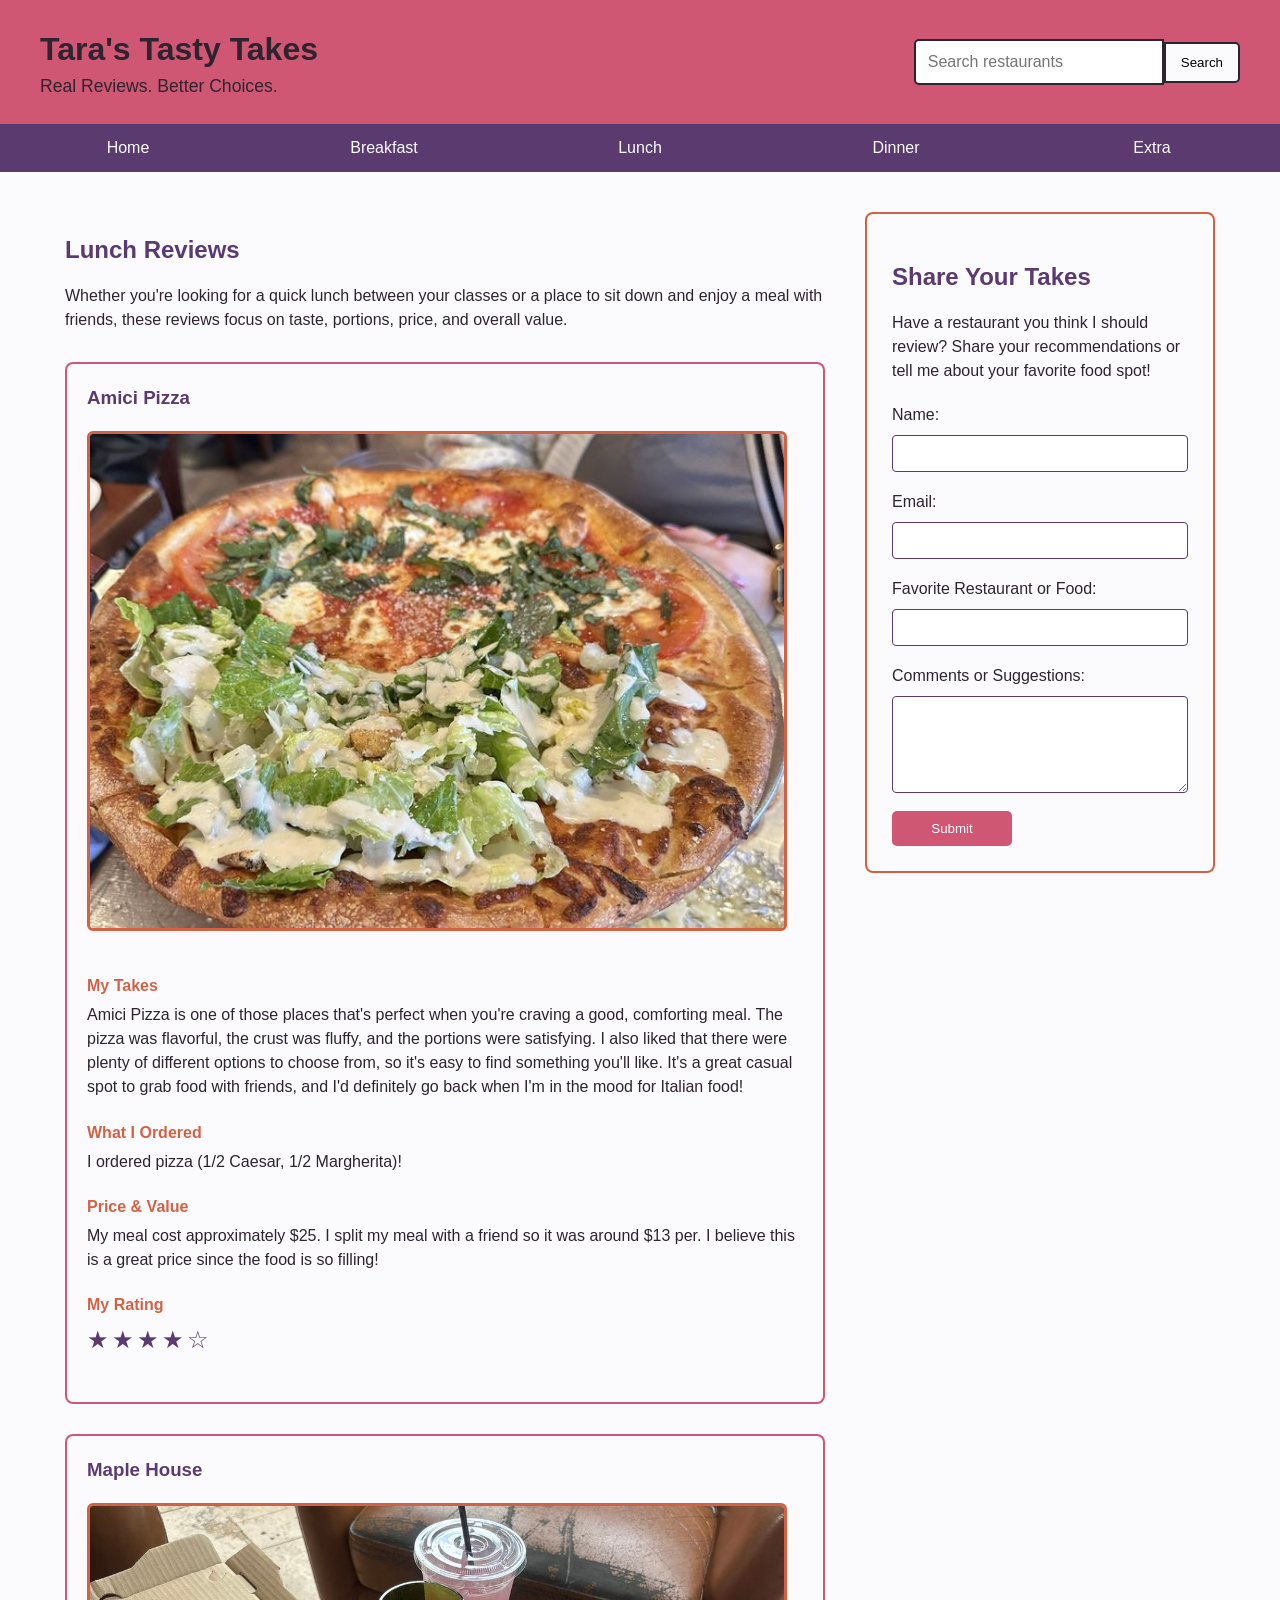
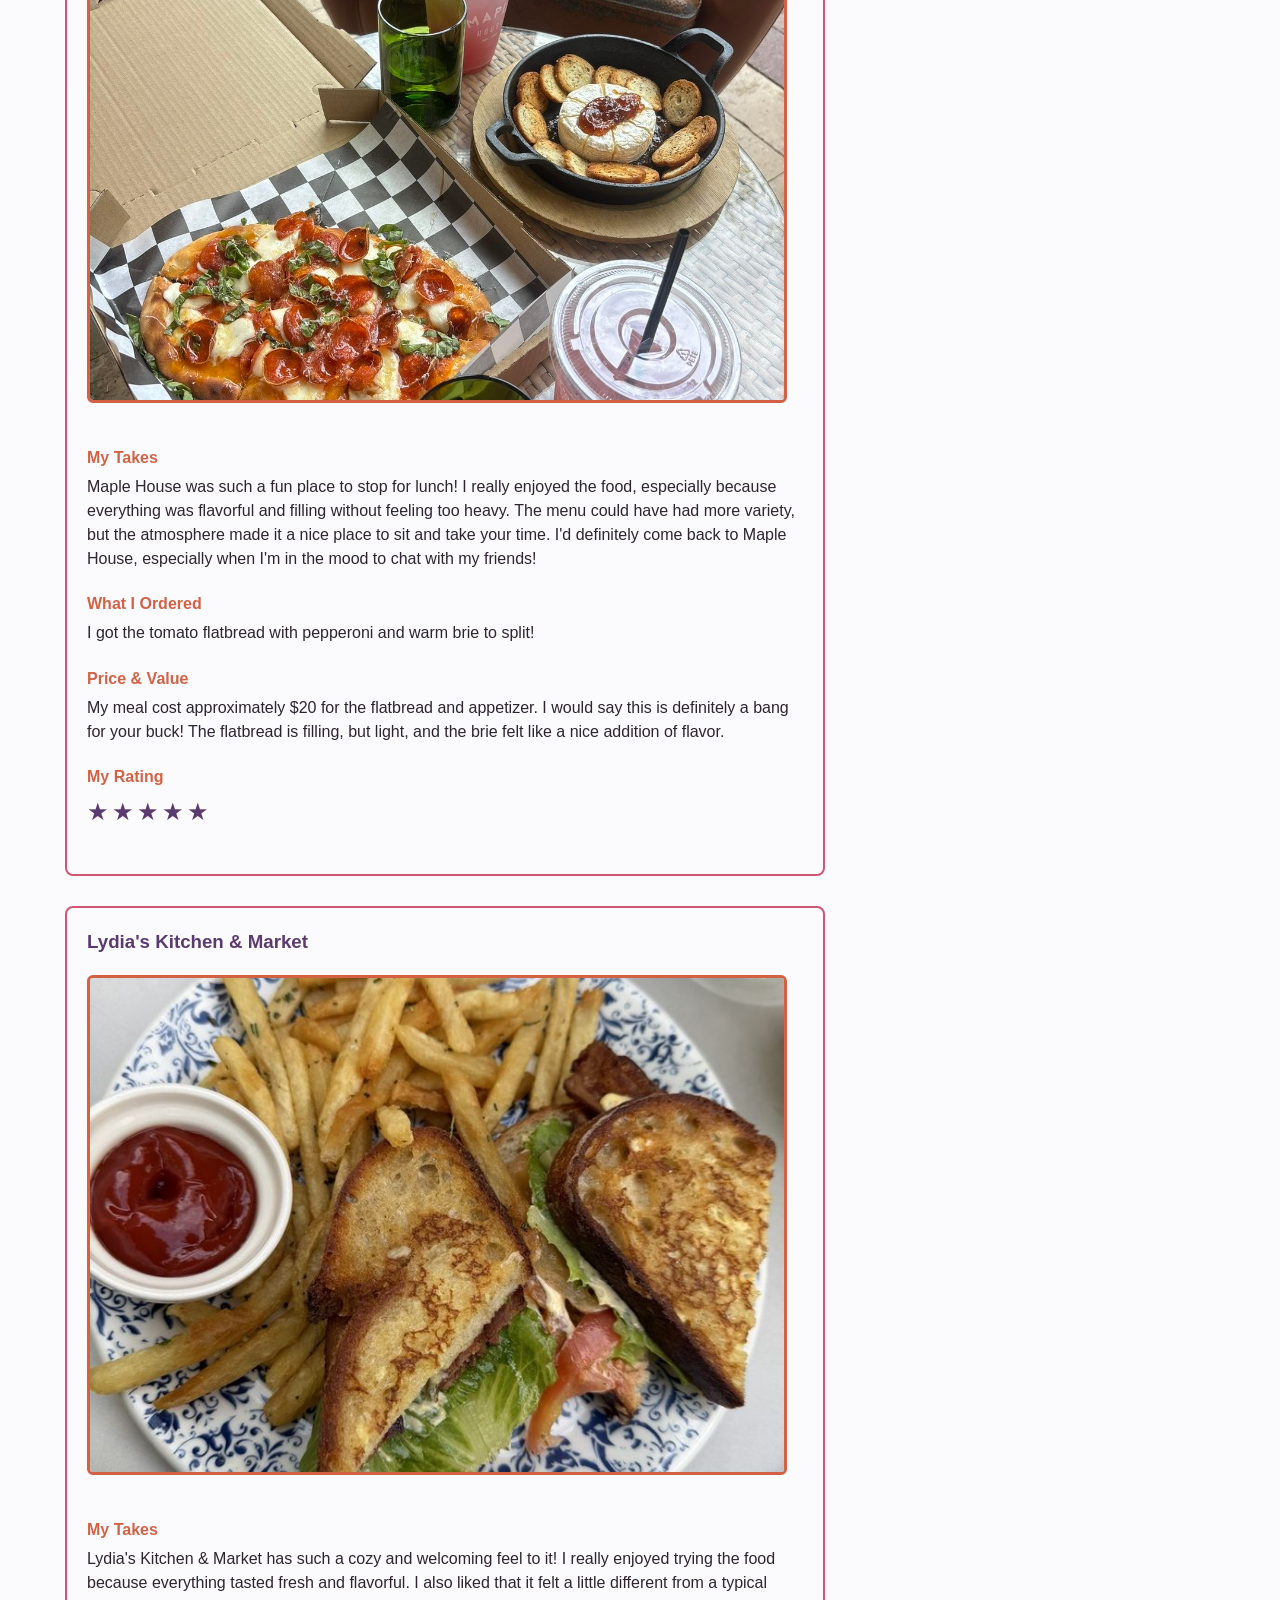
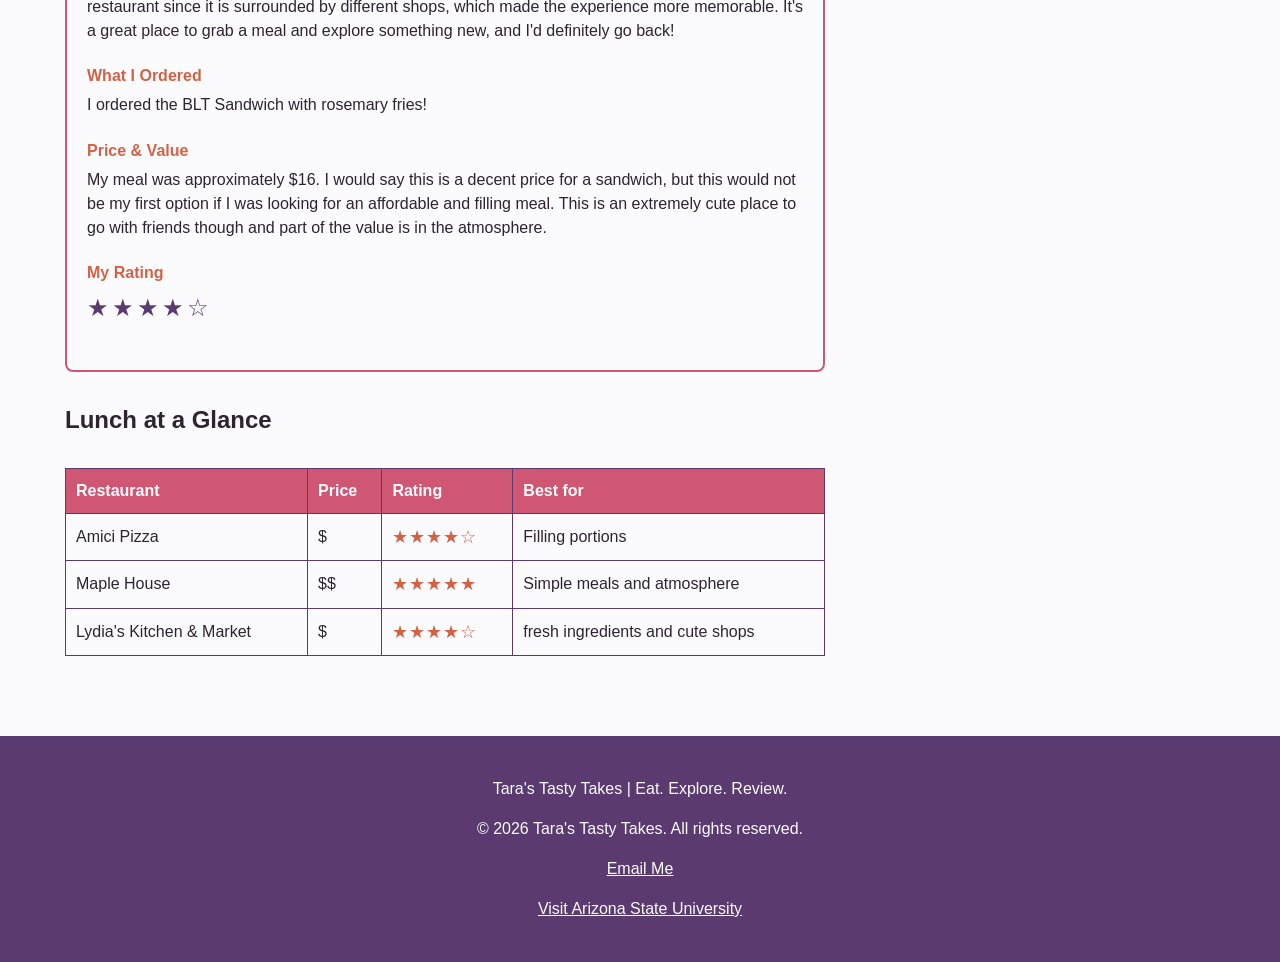
<file: lunch.html>
<!DOCTYPE html>
<html lang="en">
    <head>
        <script async src="https://www.googletagmanager.com/gtag/js?id=G-0K34Y6JQ4S"></script>
        <script>
          window.dataLayer = window.dataLayer || [];
          function gtag(){dataLayer.push(arguments);}
          gtag('js', new Date());

          gtag('config', 'G-0K34Y6JQ4S');
        </script>
        <meta charset="UTF-8">
        <meta name="viewport" content="width=device-width, initial-scale=1.0">
        <meta name="description" content="Lunch restaurant reviews and recommendations for college students in Arizona.">
        <meta name="keywords" content="Arizona lunch restaurants, lunch reviews, food, college students">
        <meta name="author" content="Tara">
        <title>Tara's Tasty Takes | Lunch</title>
        <link rel="stylesheet" href="style.css">
    </head>
    <body>
        <header>
            <div class="header-content">
                <div class="logo">
                    <h1>Tara's Tasty Takes</h1>
                    <p>Real Reviews. Better Choices.</p>
                </div>
                <form class="search-form" action="#" method="get">
                    <label for="search" class="search-label">Search</label>
                    <input type="search" id="search" name="search" placeholder="Search restaurants">
                    <button type="submit">Search</button>
                </form>
            </div>
        </header>
        <nav>
            <ul>
                <li><a href="index.html">Home</a></li>
                <li><a href="breakfast.html">Breakfast</a></li>
                <li><a href="lunch.html">Lunch</a></li>
                <li><a href="dinner.html">Dinner</a></li>
                <li><a href="extra.html">Extra</a></li>
            </ul>
        </nav>
        <main>
            <div class="main-content">
                <section class="page-intro">
                    <h2>Lunch Reviews</h2>
                    <p>
                        Whether you're looking for a quick lunch between your classes or a place to
                        sit down and enjoy a meal with friends, these reviews focus on taste, portions,
                        price, and overall value.
                    </p>
                </section>
                <section class="review-card">
                    <h3>Amici Pizza</h3>
                    <img src="amicis.jpg"
                    alt="Lunch from Amici Pizza">
                    <h4>My Takes</h4>
                    <p>
                        Amici Pizza is one of those places that's perfect when you're craving a good,
                        comforting meal. The pizza was flavorful, the crust was fluffy, and the portions
                        were satisfying. I also liked that there were plenty of different options to
                        choose from, so it's easy to find something you'll like. It's a great casual spot
                        to grab food with friends, and I'd definitely go back when I'm in the mood for
                        Italian food!
                    </p>
                    <h4>What I Ordered</h4>
                    <p>
                        I ordered pizza (1/2 Caesar, 1/2 Margherita)!
                    </p>
                    <h4>Price &amp; Value</h4>
                    <p>
                        My meal cost approximately $25. I split my meal with a friend so it was around $13 per.
                        I believe this is a great price since the food is so filling!
                    </p>
                    <h4>My Rating</h4>
                    <p class="rating">★★★★☆</p>
                </section>
                <section class="review-card">
                    <h3>Maple House</h3>
                    <img src="maplehouse.jpg"
                    alt="Lunch from Maple House">
                    <h4>My Takes</h4>
                    <p>
                        Maple House was such a fun place to stop for lunch! I really enjoyed the food,
                        especially because everything was flavorful and filling without feeling too heavy.
                        The menu could have had more variety, but the atmosphere made it a nice place to sit
                        and take your time. I'd definitely come back to Maple House, especially when I'm in
                        the mood to chat with my friends!
                    </p>
                    <h4>What I Ordered</h4>
                    <p>
                        I got the tomato flatbread with pepperoni and warm brie to split!
                    </p>
                    <h4>Price &amp; Value</h4>
                    <p>
                        My meal cost approximately $20 for the flatbread and appetizer. I would say this
                        is definitely a bang for your buck! The flatbread is filling, but light, and the
                        brie felt like a nice addition of flavor.
                    </p>
                    <h4>My Rating</h4>
                    <p class="rating">★★★★★</p>
                </section>
                <section class="review-card">
                    <h3>Lydia's Kitchen & Market</h3>
                    <img src="lydias.jpg"
                    alt="Lunch from Lydia's Kitchen & Market">
                    <h4>My Takes</h4>
                    <p>
                        Lydia's Kitchen & Market has such a cozy and welcoming feel to it! I really
                        enjoyed trying the food because everything tasted fresh and flavorful. I also
                        liked that it felt a little different from a typical restaurant since it is
                        surrounded by different shops, which made the experience more memorable. It's
                        a great place to grab a meal and explore something new, and I'd definitely go
                        back!
                    </p>
                    <h4>What I Ordered</h4>
                    <p>
                        I ordered the BLT Sandwich with rosemary fries!
                    </p>
                    <h4>Price &amp; Value</h4>
                    <p>
                        My meal was approximately $16. I would say this is a decent price for a sandwich,
                        but this would not be my first option if I was looking for an affordable and filling
                        meal. This is an extremely cute place to go with friends though and part of the value
                        is in the atmosphere.
                    </p>
                    <h4>My Rating</h4>
                    <p class="rating">★★★★☆</p>
                </section>
                <section>
                    <h2>Lunch at a Glance</h2>
                    <table class="review-table">
                        <tr>
                            <th>Restaurant</th>
                            <th>Price</th>
                            <th>Rating</th>
                            <th>Best for</th>
                        </tr>
                        <tr>
                            <td>Amici Pizza</td>
                            <td>$</td>
                            <td class="table-rating">★★★★☆</td>
                            <td>Filling portions</td>
                        </tr>
                        <tr>
                            <td>Maple House</td>
                            <td>$$</td>
                            <td class="table-rating">★★★★★</td>
                            <td>Simple meals and atmosphere</td>
                        </tr>
                        <tr>
                            <td>Lydia's Kitchen & Market</td>
                            <td>$</td>
                            <td class="table-rating">★★★★☆</td>
                            <td>fresh ingredients and cute shops</td>
                        </tr>
                    </table>
                </section>
            </div>
            <section class="feedback">
                <h2>Share Your Takes</h2>
                <p>
                    Have a restaurant you think I should review? Share your recommendations
                    or tell me about your favorite food spot!
                </p>
                <form action="#" method="post">
                    <label for="name">Name:</label>
                    <input type="text" id="name" name="name">
                    <label for="email">Email:</label>
                    <input type="email" id="email" name="email">
                    <label for="favorite">Favorite Restaurant or Food:</label>
                    <input type="text" id="favorite" name="favorite">
                    <label for="comments">Comments or Suggestions:</label>
                    <textarea id="comments" name="comments" rows="5"></textarea>
                    <button type="submit">Submit</button>
                </form>
            </section>
        </main>
        <footer>
            <p>
                Tara's Tasty Takes | Eat. Explore. Review.
            </p>
            <p>&copy; 2026 Tara's Tasty Takes. All rights reserved.</p>
            <p>
                <a href="mailto:tarastastytakes@gmail.com">Email Me</a>
            </p>
            <p>
                <a href="https://www.asu.edu/" target="_blank" rel="noopener noreferer">
                    Visit Arizona State University
                </a>
            </p>
        </footer>
    </body>
</html>
</file>
<file: style.css>
* {
    box-sizing: border-box;
}
body {
    margin: 0;
    background-color: #FBFBFE;
    color: #2d2430;
    font-family: "Trebuchet MS", Arial, Helvetica, sans-serif;
    line-height: 1.5;
}
header {
    background-color: #CF5774;
    padding: 25px;
}
.header-content {
    max-width: 1200px;
    margin: 0 auto;
    display: flex;
    justify-content: space-between;
    align-items: center;
}
.logo h1 {
    margin: 0;
    font-size: 2rem;
}
.logo p {
    margin: 0;
    font-size: 1.1rem;
}
.search-label {
    position: absolute;
    width: 1px;
    height: 1px;
    padding: 0;
    margin: -1px;
    overflow: hidden;   
    clip: rect(0,0,0,0);
    white-space: nowrap;
    border: 0;
}
.search-form {
    display: flex;
    align-items: center;
}
.search-form input {
    width: 250px;
    padding: 12px;
    border: 2px solid #2d2430;
    border-radius: 5px 0 0 5px;
    font-size: 1rem;
}
.search-form button {
    padding: 11px 15px;
    border: 2px solid #2d2430;
    background-color: #FBFBFE;
    cursor: pointer;
    border-radius: 0 5px 5px 0;
}
nav {
    background-color: #5B3A70;
}
nav ul {
    list-style-type: none;
    margin: 0;
    padding: 0;
    display: flex;
}
nav li {
    flex: 1;
}
nav a {
    display: block;
    padding: 12px 25px;
    color: #fbfbfe;
    text-decoration: none;
    text-align: center;
}
nav a:hover {
    background-color: #D36245;
}
main {
    max-width: 1200px;
    margin: 0 auto;
    padding: 40px 25px;
    display: flex;
    gap: 40px;
    align-items: flex-start;
}
.intro {
    text-align: left;
    margin-bottom: 40px;
}
.intro img {
    width: 100%;
    max-width: 700px;
    height: auto;
    border-radius: 8px;
    margin-bottom: 20px;
}
.intro h2,
.featured h2,
.feedback h2 {
    color: #5B3A70;
    margin-bottom: 15px;
}
.intro p {
    max-width: 800px;
    margin: 10px auto;
}
.featured {
    margin-bottom: 40px;
}
.featured-grid {
    display: flex;
    gap: 25px;
}
.featured article {
    flex: 1;
    padding: 25px;
    background-color: #FBFBFE;
    border: 2px solid #CF5774;
    border-radius: 8px;
}
.featured article img {
    width: 100%;
    height: 180px;
    object-fit: cover;
    border-radius: 6px;
    border: 3px solid #D36245;
}
.featured article a {
    color: #D36245;
    font-weight: bold;
}
.featured article a:hover {
    color: #CF5774;
}
.featured article h3 {
    color: #5B3A70;
    font-weight: bold;
}
.main-content {
    flex: 1;
}
.feedback {
    width: 350px;
    flex-shrink: 0;
    padding: 25px;
    background-color: #FBFBFE;
    border: 2px solid #D36245;
    border-radius: 8px;
}
.feedback form {
    max-width: 700px;
    margin: 20px auto 0;
    display: flex;
    flex-direction: column;
    gap: 8px;
}
.feedback input,
.feedback textarea {
    padding: 10px;
    border: 1px solid #5B3A70;
    border-radius: 4px;
    font-family: inherit;
    margin-bottom: 10px;
} 
.feedback button {
    width: 120px;
    padding: 10px;
    background-color: #CF5774;
    color: #FBFBFE;
    border: none;
    border-radius: 5px;
    cursor: pointer;
}
.video-section {
    margin-top: 25px;
    text-align: center;
}
.video-section video {
    width: 100%;
    max-width: 300px;
    border-radius: 8px;
}
footer {
    text-align: center;
    padding: 25px;
    background-color: #5B3A70;
    color: #FBFBFE;
}
footer a {
    color: #FBFBFE;
}
.page-intro {
    margin-bottom: 30px;
}
.page-intro h2 {
    color: #5B3A70;
    margin-bottom: 10px;
}
.page-intro p {
    margin-bottom: 15px;
}
.review-card {
    margin-bottom: 30px;
    padding: 20px;
    background-color: #FBFBFE;
    border: 2px solid #CF5774;
    border-radius: 8px;
}
.review-card h3 {
    color: #5B3A70;
    margin-top: 0;
}
.review-card img {
    width: 100%;
    max-width: 700px;
    height: 500px;
    object-fit: cover;
    border-radius: 6px;
    border: 3px solid #D36245;
    margin-bottom: 15px;
}
.review-card h4 {
    color: #D36245;
    margin-bottom: 5px;
}
.review-card p {
    margin-top: 5px;
}
.rating {
    color: #5B3A70;
    font-size: 1.5rem;
    letter-spacing: 3px;
    margin-top: 0;
}
.table-rating {
    color: #D36245;
    font-size: 1.1em;
    letter-spacing: 1px;
}
.review-table {
    width: 100%;
    border-collapse: collapse;
    margin-top: 30px;
    margin-bottom: 40px;
}
.review-table th,
.review-table td {
    border: 1px solid #5B3A70;
    padding: 10px;
    text-align: left;
}
.review-table th {
    background-color: #CF5774;
    color: #FBFBFE;
}
.review-table tr:nth-child(even) {
    background-color: #FBFBFE;
}
@media (max-width: 700px) {
    .header-content {
        flex-direction: column;
        gap: 20px;
        text-align: center;
    }
    .search-form {
        width: 100%;
    }
    .search-form input {
        width: 100%;
    }
    nav ul {
        flex-direction: column;
    }
    nav li {
        width: 100%;
    }
    main {
        flex-direction: column;
        padding: 25px 15px;
        gap: 25px;
    }
    .featured-grid {
        flex-direction: column;
    }
    .feedback {
        width: 100%;
    }
    .intro img {
        width: 100%;
    }
}
</file>
